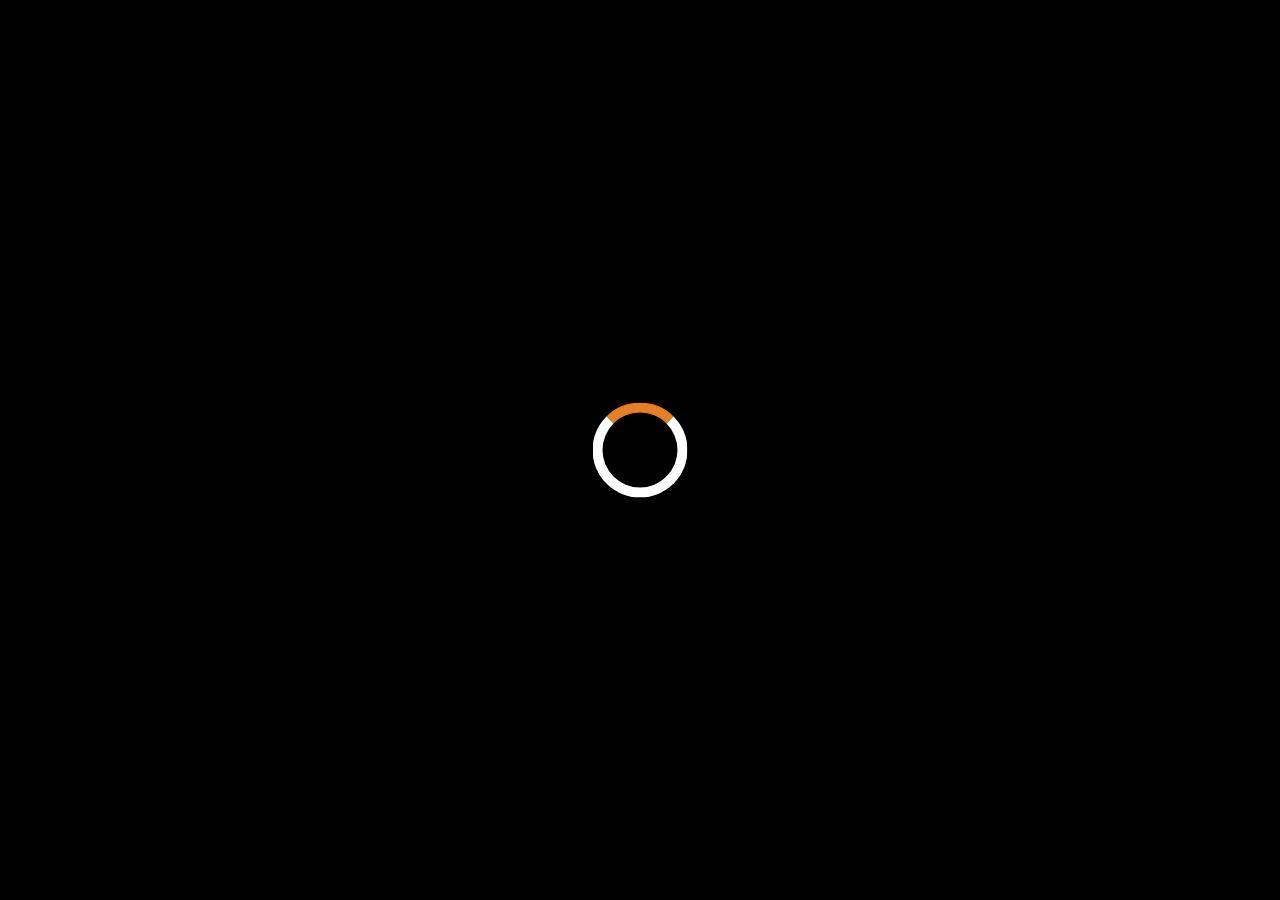
<file: index.html>
<!DOCTYPE html>
<html lang="ru">
<head>
	<meta charset="UTF-8">
	<title>VSH_Portfolio</title>
	<meta name="description" content="Создание адаптивных сайтов">

	<meta http-equiv="X-UA-Compatible" content="IE=edge">
	<meta name="viewport" content="width=device-width, initial-scale=1, maximum-scale=1">

	<meta property="og:image" content="path/to/image.jpg">
	<link rel="icon" href="img/favicon/favicon.Frame.svg" type="image/svg+xml">
	<link rel="icon" href="img/favicon/favicon.ico>

	<meta name="theme-color" content="#000" >

	<link rel="stylesheet" href="css/animate.css">
	<link rel="stylesheet" href="css/main.min.css">
</head>

<body>
	<div id="page-preloader" class="preloader">
		<div class="loader">
		</div>
	</div>

	
	<header class="header">
		<div class="logo">
			<a href="#"><h3>VSH<span>code</span></h3></a>
		</div>
		<div class="menu">
			<div class="menu_branding">
				<div class="portrait">

				</div>
			</div>
			<ul class="menu_nav">
				<li class="menu_nav-item current"><a href="/">Главная<a> </li>
				<li class="menu_nav-item"><a href="/about.html">Обо Мне</a> </li>
				<li class="menu_nav-item"><a href="/services.html">Сервис</a> </li>
				<li class="menu_nav-item"><a href="/portfolio.html">Портфолио</a> </li>
				<li class="menu_nav-item"><a href="/contact.html">Контакты</a> </li>
			</ul>
			</div>
			<div class="menu-btn">
				<div class="btn-line"></div>
				<div class="btn-line"></div>
				<div class="btn-line"></div>
			</div>
	</header>
	<main id="home">
		
		<div class="main-content">
			<div class="left_block">
				<div class="copy animated fadeIn delay-2s">
					<div class="copy-text">&copy; Copyright  <span>2018</span> VSHcode</div>
				</div>

				<div class="offer animated fadeInUp delay-1s">
					<div class="offer-block a">
						<h1>создание сайтов</h1>
						<h4>для вас и вашего бизнеса</h4>
					</div>
				</div>
			</div>
			<div class="righ_block animated fadeInRight delay-3s">
				<div class="text_content">
					<div class="title animated fadeInRight delay-4s">
						<h2>VSHCODE</h2>
					</div>
					<div class="sub_text animated fadeInRight delay-5s">
						<p>Разработка качественных сайтов с  адаптивным дизайном и идеальным отображением веб-страниц на всех устройствах</p>
						<p>Презентабильный внешний вид и оригинальный дизайн, сделают ваш сайт привлекательным и узнаваемым</p>
					</div>
					<div class="btn_box ">
						<a href="/contact.html" class="btn">заказать сайт</a>
					</div>
				</div>
			</div>
		</div>
	</main>
<script src="js/scripts.min.js"></script>
</body>
</html>
</file>
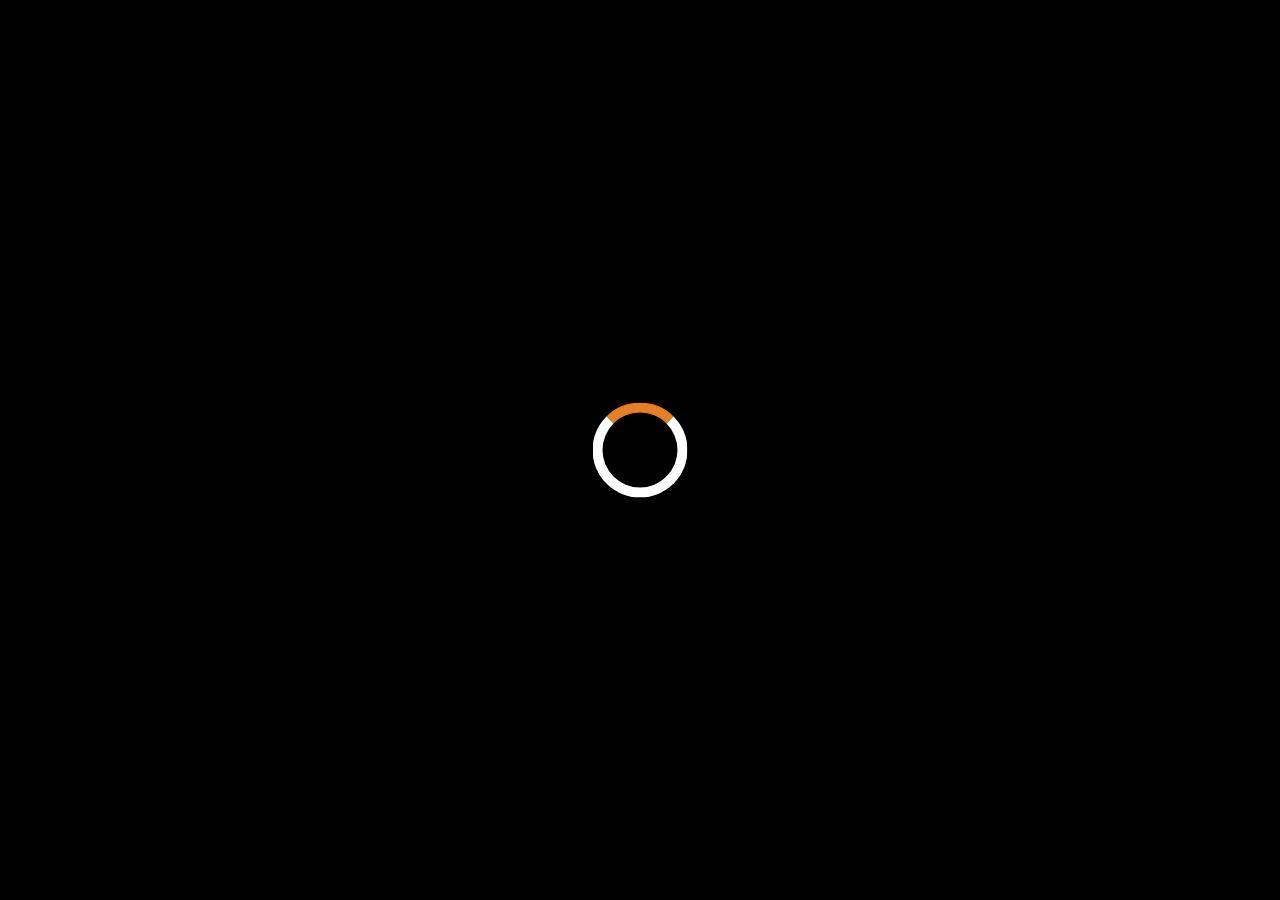
<file: about.html>
<!DOCTYPE html>
<html lang="ru">
<head>
	<meta charset="UTF-8">
	<title>About</title>
	<meta name="description" content="">

	<meta http-equiv="X-UA-Compatible" content="IE=edge">
	<meta name="viewport" content="width=device-width, initial-scale=1, maximum-scale=1">

	<meta property="og:image" content="path/to/image.jpg">
	<link rel="icon" href="img/favicon/favicon.Frame.svg" type="image/svg+xml">
	<link rel="icon" href="img/favicon/favicon.ico">
	<meta name="theme-color" content="#000">
	<link rel="stylesheet" href="css/animate.css">

	<link rel="stylesheet" href="css/main.min.css">
</head>

<body>
	<div id="page-preloader" class="preloader">
		<div class="loader">
			
		</div>
	</div>
	<header class="header">
		<div class="logo">
			<a href="#"><h3>VSH<span>code</span></h3></a>
		</div>
		<div class="menu">
			<div class="menu_branding">
				<div class="portrait">
					
				</div>
			</div>
			<ul class="menu_nav">
				<li class="menu_nav-item "><a href="/">Главная<a> </li>
				<li class="menu_nav-item current"><a href="/about.html">Обо мне</a> </li>
				<li class="menu_nav-item"><a href="/services.html">Сервис</a> </li>
				<li class="menu_nav-item"><a href="/portfolio.html">Портфолио</a> </li>
				<li class="menu_nav-item"><a href="/contact.html">Контакты</a> </li>
			</ul>
		</div>
		<div class="menu-btn">
			<div class="btn-line"></div>
			<div class="btn-line"></div>
			<div class="btn-line"></div>
		</div>
	</header>
	<main id="about">
		<div class="main-content">
			<div class="left_block">
				<div class="copy animated fadeIn delay-2s">
					<div class="copy-text">&copy; Copyright  <span>2018</span> VSHcode</div>
				</div>
				<div class="text_block">
					<div class="title animated fadeInLeft delay-3s">
						<h2>Немного о <span>себе</span></h2>
						<h5>Буквально несколько слов</h5>
					</div>
					<div class="sub_text animated fadeInLeft delay-4s">
						<p>Меня зовут Виталий. 
							Я фрилансер web-дизайнер и web-разработчик.
							Создаю сайты, которые отлично выглядят на любых устройствах — компьютер, ноутбук, планшет либо телефон, быстро загружаются, функциональны и просты в использовании. 
						</p>
						<p >
							В этом мне помагают:  
							Phtoshop, Figma, HTML, CSS, SASS, Java Sacript, JQuery, Gulp,  Flex Box, WordPress.
						</p>
					</div>
					<div class="btn_box">
						<a href="/contact.html" class="btn">заказать сайт</a>
					</div>
				</div>
								
			</div>
			<div class="right_block-about">
				<div class="icon_block ">
					<div class="icon animated fadeInDown delay-3s">
						<img src="img/html5.svg" alt="html">
					</div>
					<div class="icon animated fadeInDown delay-4s">
						<img src="img/css3.svg" alt="css3">
					</div>
					<div class="icon animated fadeInDown delay-5s">
						<img src="img/js.svg" alt="js">
					</div>
					<div class="icon animated fadeInUp delay-3s">
						<img src="img/sass.svg" alt="sass">
					</div>
					<div class="icon animated fadeInUp delay-4s">
						<img src="img/gulp.svg" alt="gulp">
					</div>
					<div class="icon animated fadeInUp delay-5s">
						<img src="img/wordpress.svg" alt="WordPress">
					</div>
				</div>
					
			</div>
		</div>
	</main>
<script src="js/scripts.min.js"></script>
</body>
</html>
</file>
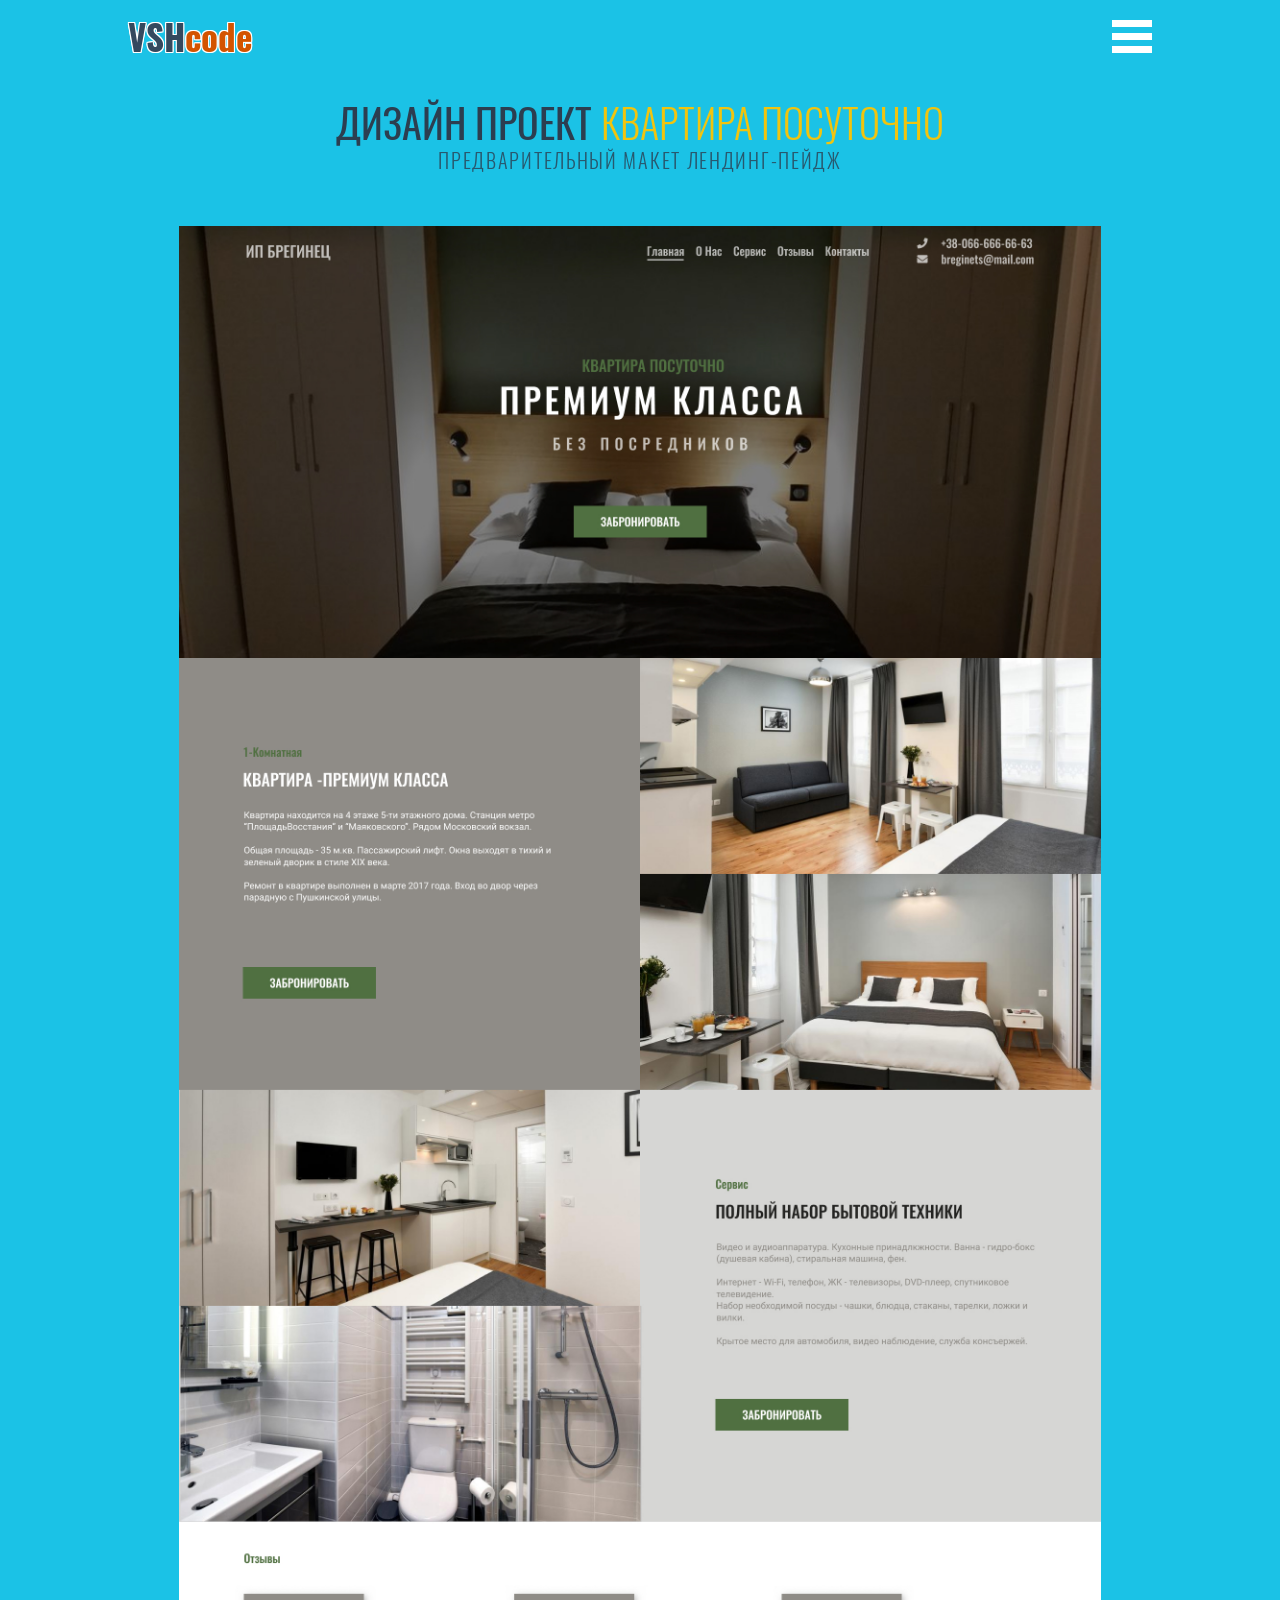
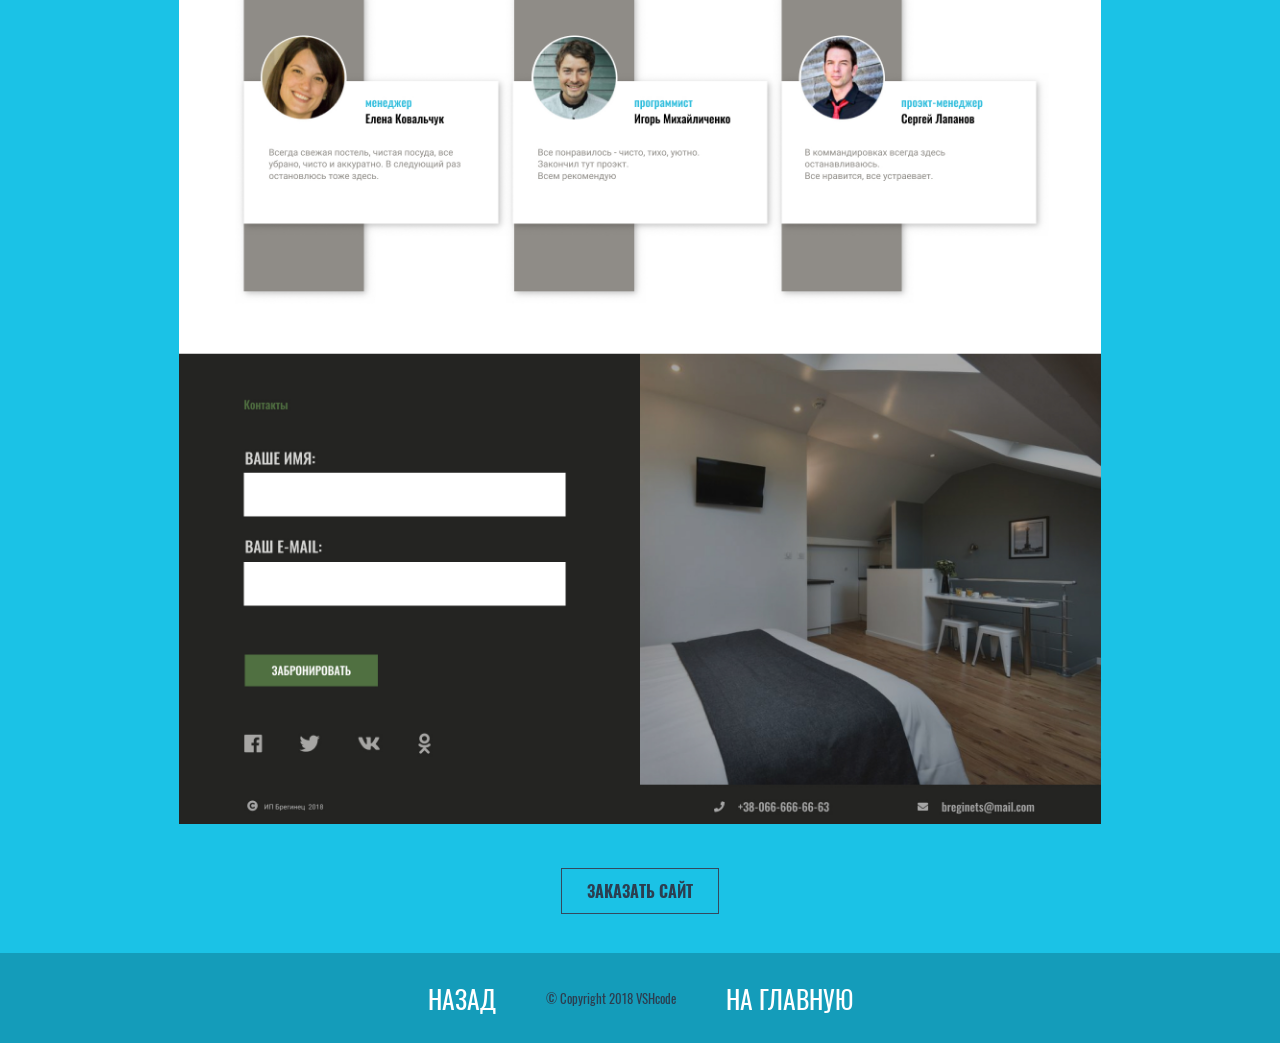
<file: arenda.html>
<!DOCTYPE html>
<html lang="ru">
<head>
	<meta charset="UTF-8">
	<title>Квартира посуточно</title>
	<meta name="description" content="">

	<meta http-equiv="X-UA-Compatible" content="IE=edge">
	<meta name="viewport" content="width=device-width, initial-scale=1, maximum-scale=1">

	<meta property="og:image" content="path/to/image.jpg">
	<link rel="icon" href="img/favicon/favicon.Frame.svg" type="image/svg+xml">
	<link rel="icon" href="img/favicon/favicon.ico">
	<meta name="theme-color" content="#000">
	<link rel="stylesheet" href="css/animate.css">

	<link rel="stylesheet" href="css/main.min.css">
</head>

<body>
	<div id="page-preloader" class="preloader">
		<div class="loader">
			
		</div>
	</div>
	<header class="header">
		<div class="logo">
			<a href="index.html"><h3>VSH<span>code</span></h3></a>
		</div>
		<div class="menu">
			<div class="menu_branding">
				<div class="portrait">
					
				</div>
			</div>
			<ul class="menu_nav">
				<li class="menu_nav-item "><a href="/">Главная<a> </li>
				<li class="menu_nav-item current"><a href="/about.html">Обо мне</a> </li>
				<li class="menu_nav-item"><a href="/services.html">Сервис</a> </li>
				<li class="menu_nav-item"><a href="/portfolio.html">Портфолио</a> </li>
				<li class="menu_nav-item"><a href="/contact.html">Контакты</a> </li>
			</ul>
		</div>
		<div class="menu-btn">
			<div class="btn-line"></div>
			<div class="btn-line"></div>
			<div class="btn-line"></div>
		</div>
	</header>
	<main id="work">
		<div class="main-content">
			<div class="text_block">
				<div class="title animated fadeIn delay-3s">
					<h2>Дизайн проект <span> квартира посуточно</span></h2>
					<h5>Предварительный макет лендинг-пейдж</h5>
				</div>
				<div class="img_box">
					<img src="img/Arenda_big.jpg" alt="Предварительный макет дизайна лендинг-пейдж страницы 'Аренда квартиры посуточно'">
				</div>
			</div>
		</main>
		<div class="activ-nav">
			<div class="btn_box">
				<a href="/contact.html" class="btn">заказать сайт</a>
			</div>
		</div>	
		<footer>
			<div class="footer-nav">
				<a href="portfolio.html">НАЗАД</a>
				<div class="copy-text">&copy; Copyright  <span>2018</span> VSHcode</div>
				<a href="index.html">НА ГЛАВНУЮ</a>
			</div>
			
		</footer>
<script src="js/scripts.min.js"></script>
</body>
</html>
</file>
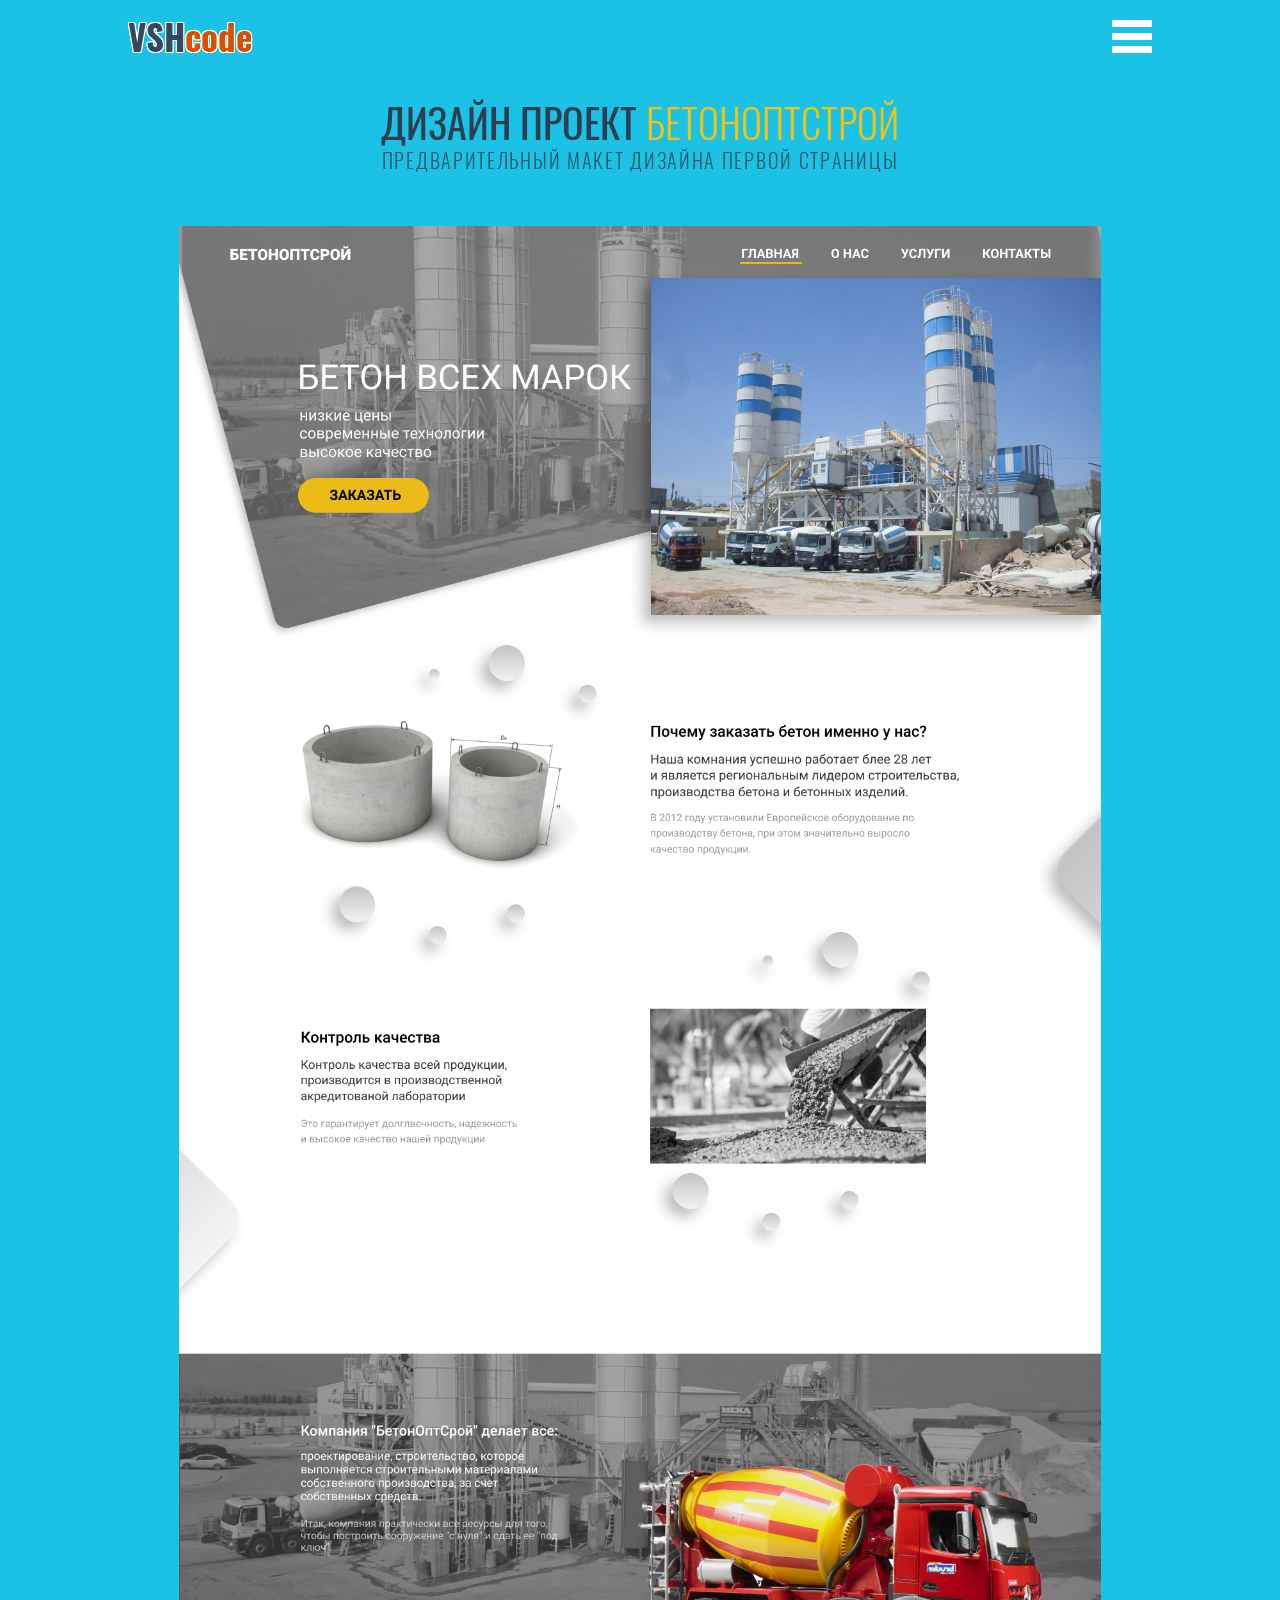
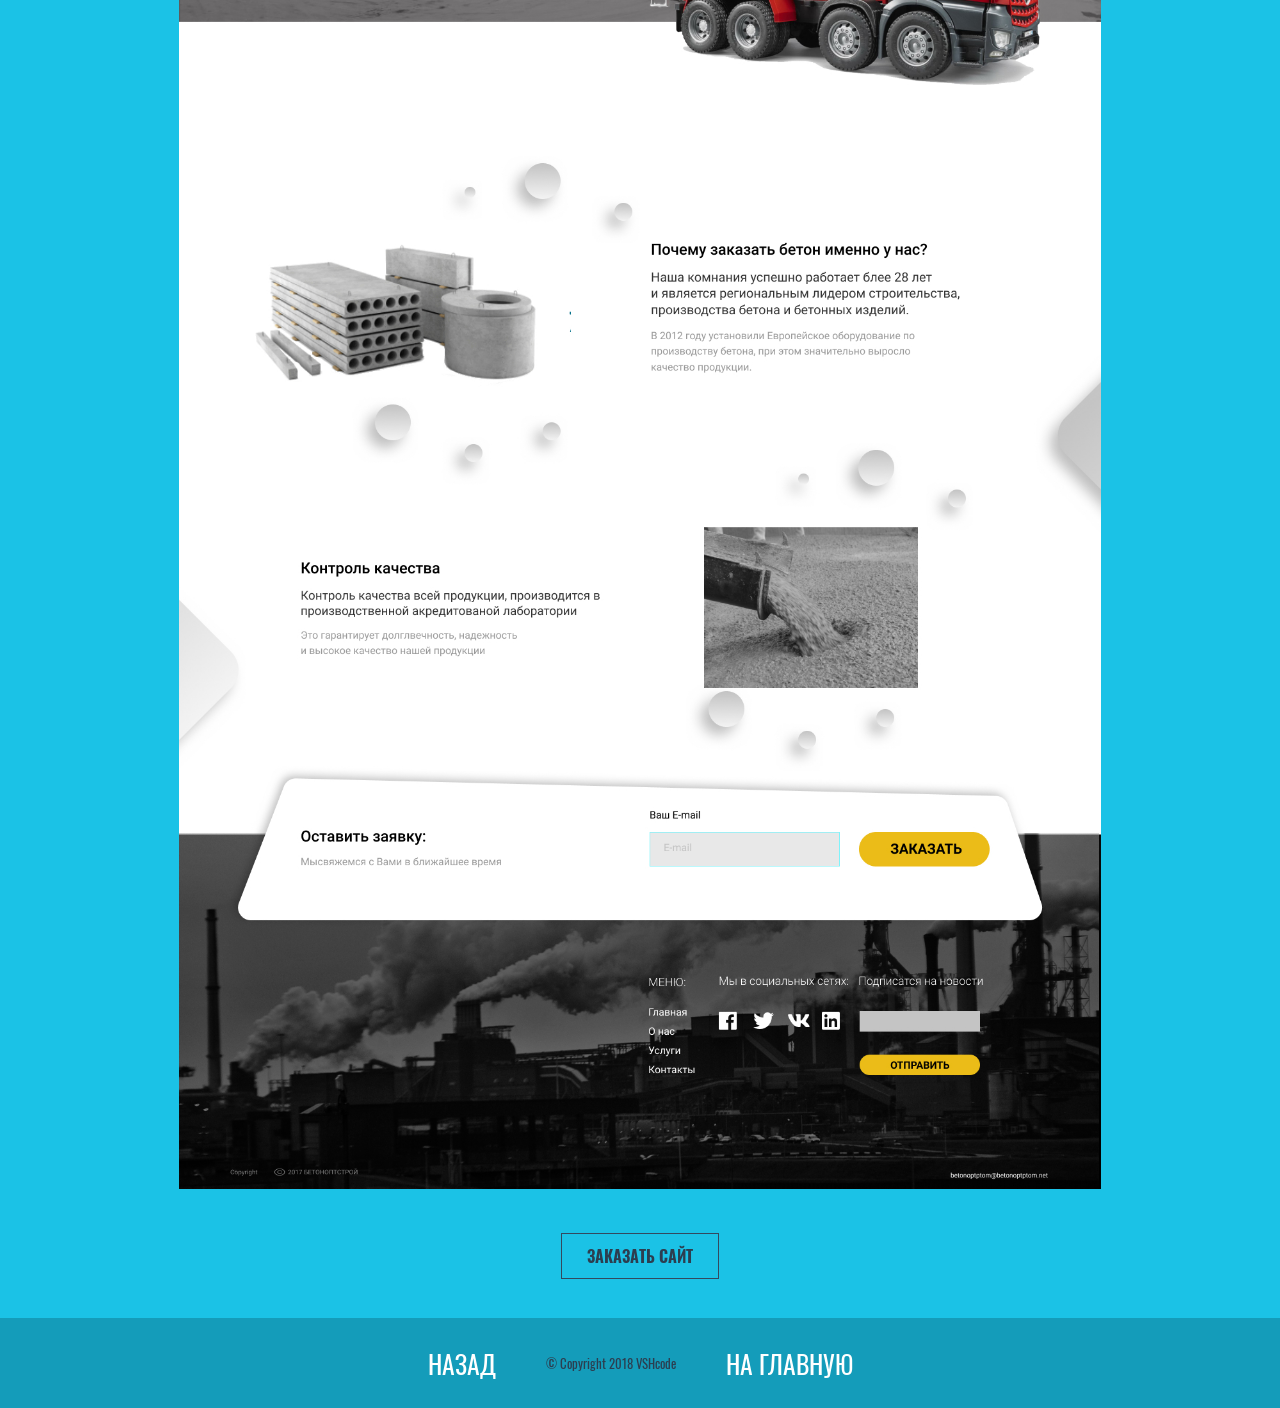
<file: beton.html>
<!DOCTYPE html>
<html lang="ru">
<head>
	<meta charset="UTF-8">
	<title>beton</title>
	<meta name="description" content="">

	<meta http-equiv="X-UA-Compatible" content="IE=edge">
	<meta name="viewport" content="width=device-width, initial-scale=1, maximum-scale=1">

	<meta property="og:image" content="path/to/image.jpg">
	<link rel="icon" href="img/favicon/favicon.Frame.svg" type="image/svg+xml">
	<link rel="icon" href="img/favicon/favicon.ico">
	<meta name="theme-color" content="#000">
	<link rel="stylesheet" href="css/animate.css">

	<link rel="stylesheet" href="css/main.min.css">
</head>

<body>
	<div id="page-preloader" class="preloader">
		<div class="loader">
			
		</div>
	</div>
	<header class="header">
		<div class="logo">
			<a href="index.html"><h3>VSH<span>code</span></h3></a>
		</div>
		<div class="menu">
			<div class="menu_branding">
				<div class="portrait">
					
				</div>
			</div>
			<ul class="menu_nav">
				<li class="menu_nav-item "><a href="/">Главная<a> </li>
				<li class="menu_nav-item current"><a href="/about.html">Обо мне</a> </li>
				<li class="menu_nav-item"><a href="/services.html">Сервис</a> </li>
				<li class="menu_nav-item"><a href="/portfolio.html">Портфолио</a> </li>
				<li class="menu_nav-item"><a href="/contact.html">Контакты</a> </li>
			</ul>
		</div>
		<div class="menu-btn">
			<div class="btn-line"></div>
			<div class="btn-line"></div>
			<div class="btn-line"></div>
		</div>
	</header>
	<main id="work">
		<div class="main-content">
			<div class="text_block">
				<div class="title animated fadeIn delay-3s">
					<h2>Дизайн проект <span> БЕТОНОПТСТРОЙ</span></h2>
					<h5>Предварительный макет дизайна первой страницы</h5>
				</div>
				<div class="img_box">
					<img src="img/beton_big.jpg" alt="Предварительный макет дизайна первой страницы 'бетоноптстрой'">
				</div>
				
			</div>
		</main>
			<div class="activ-nav">
						<div class="btn_box">
							<a href="/contact.html" class="btn">заказать сайт</a>
						</div>
					</div>	
		<footer>
			<div class="footer-nav">
				<a href="portfolio.html">НАЗАД</a>
				<div class="copy-text">&copy; Copyright  <span>2018</span> VSHcode</div>
				<a href="index.html">НА ГЛАВНУЮ</a>
			</div>
			
		</footer>
<script src="js/scripts.min.js"></script>
</body>
</html>
</file>
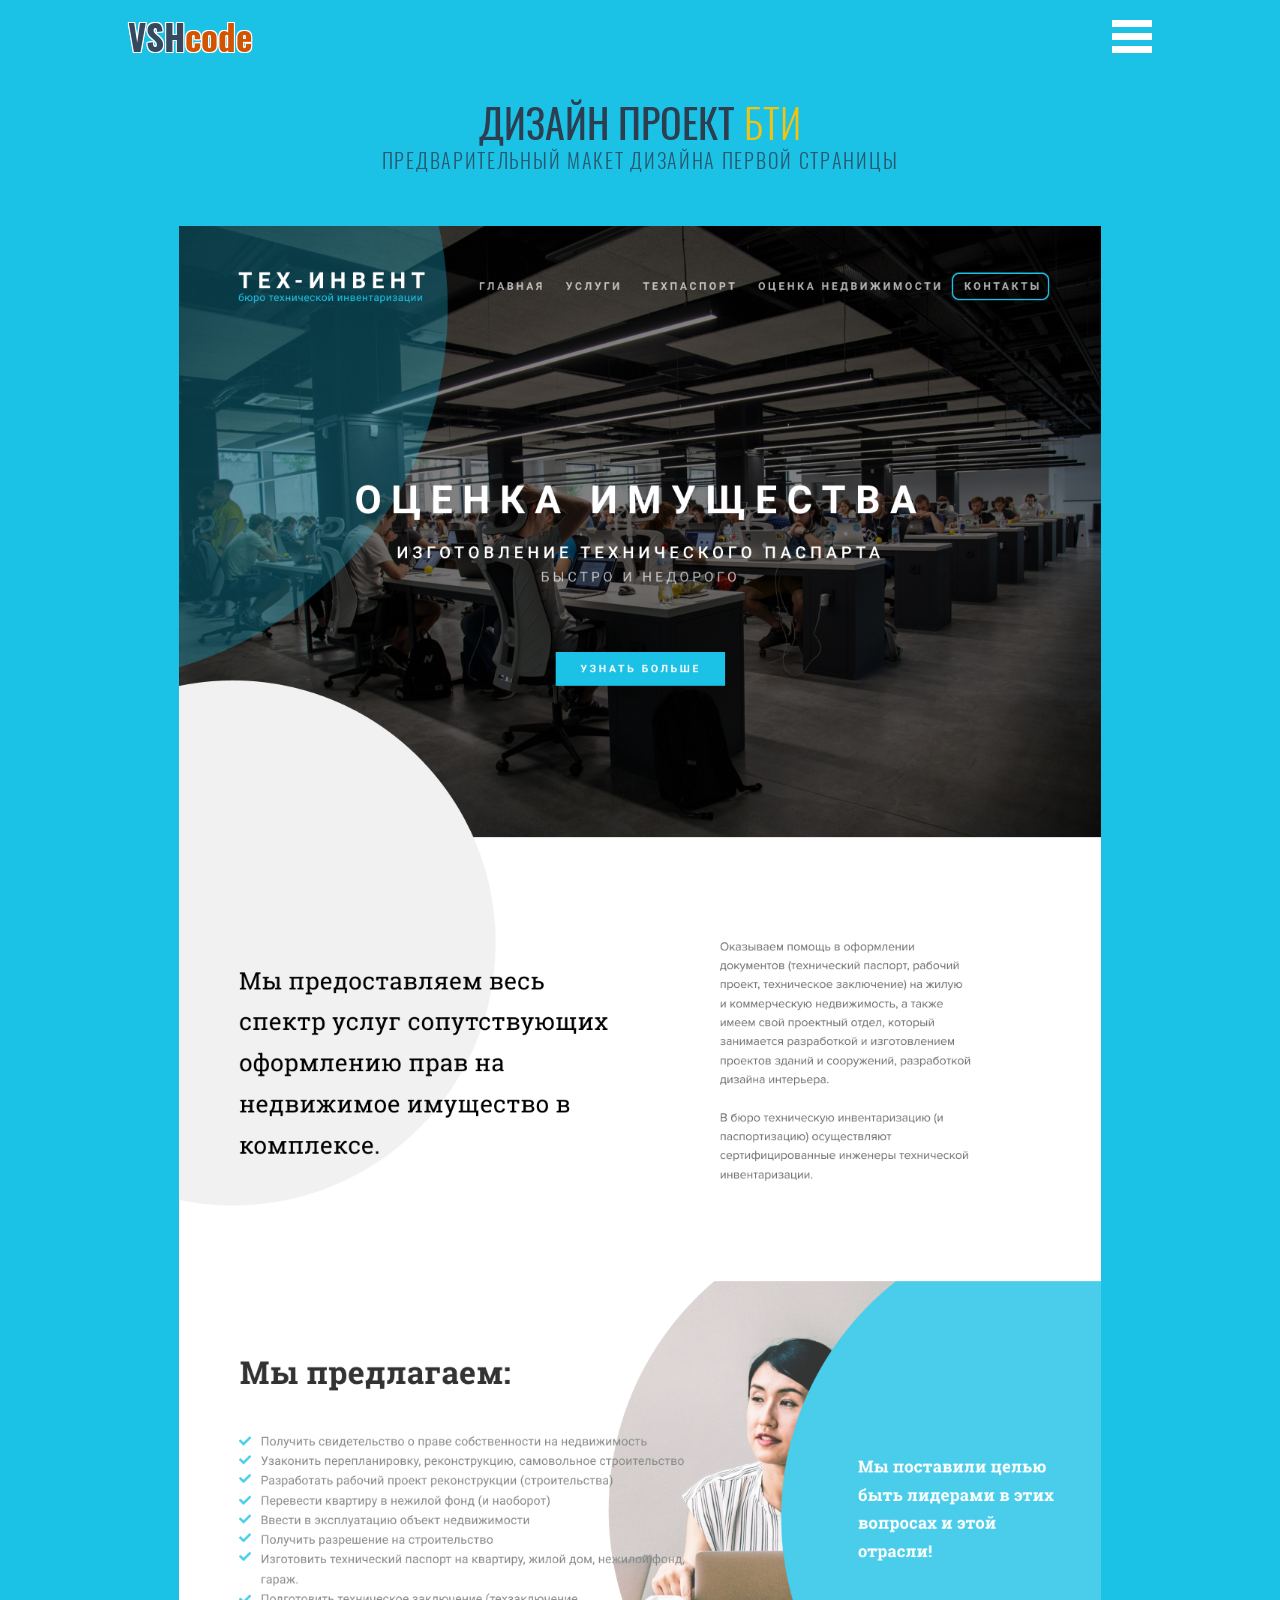
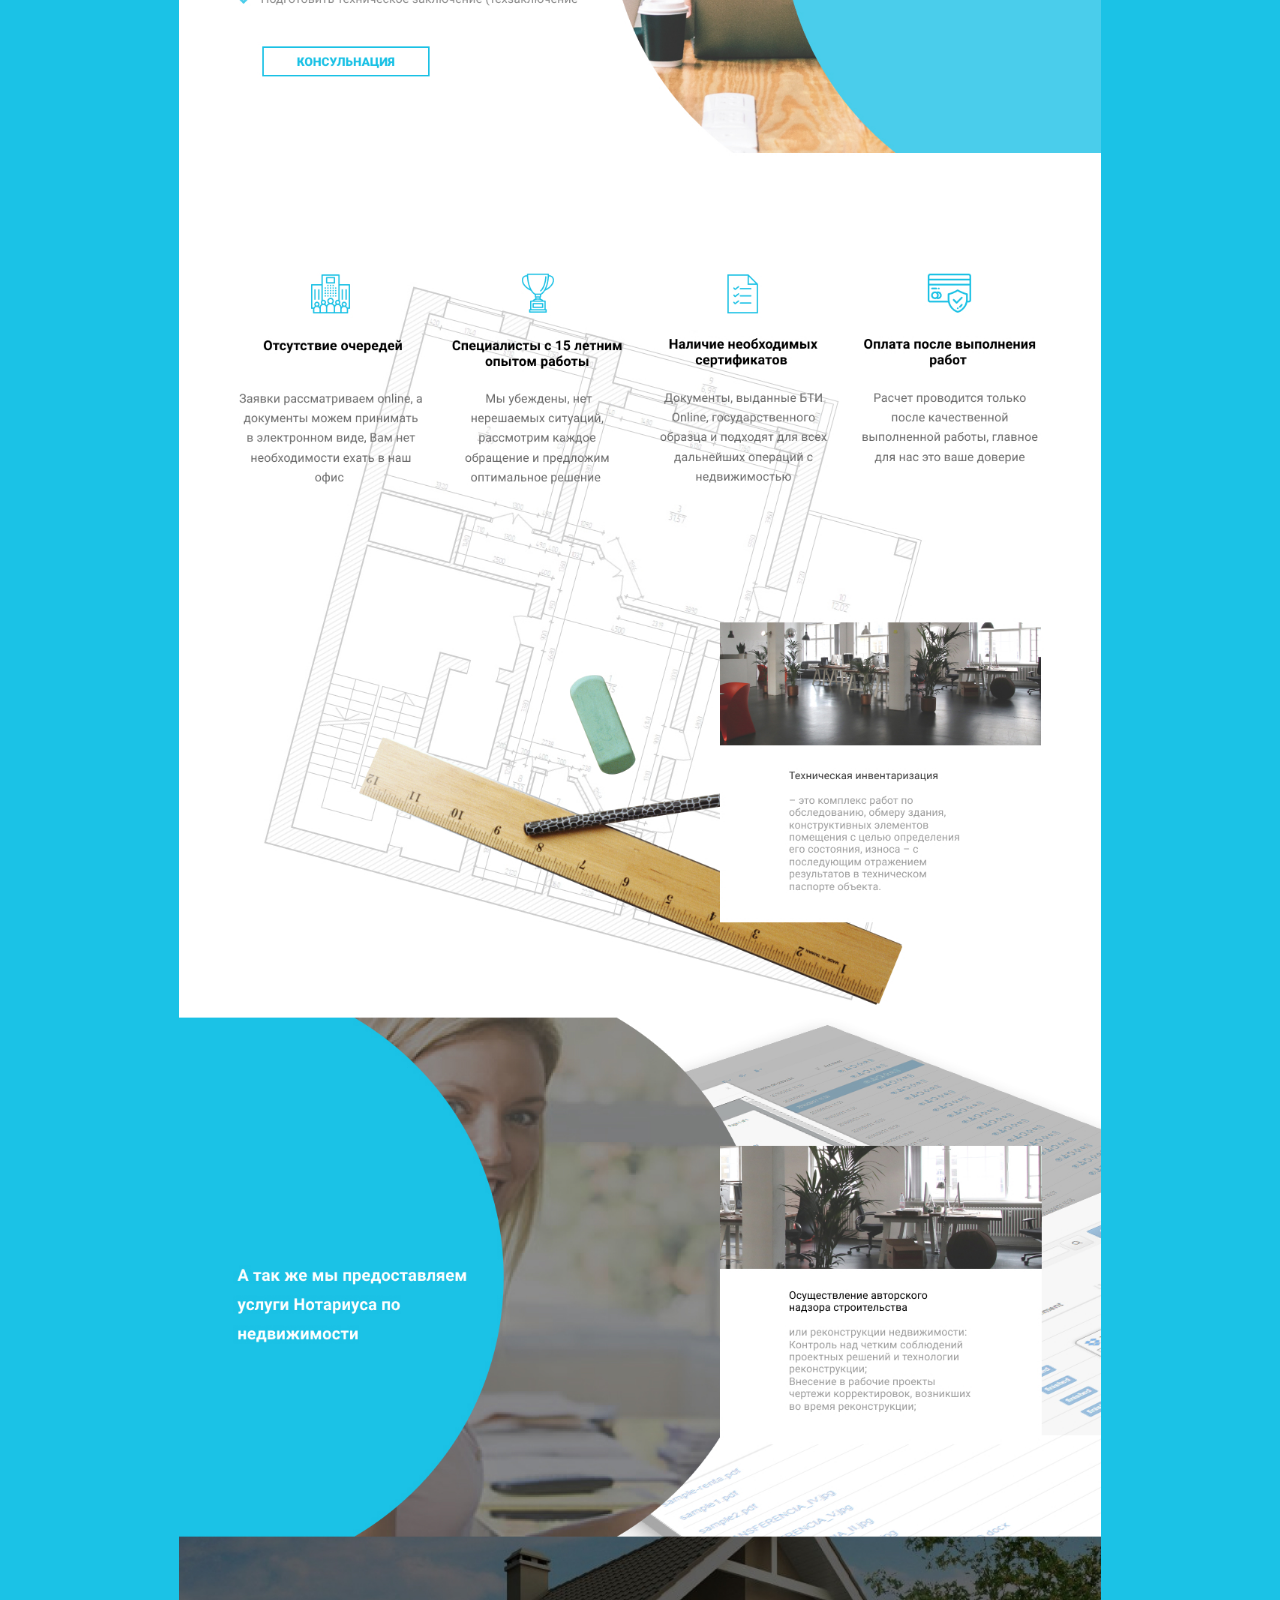
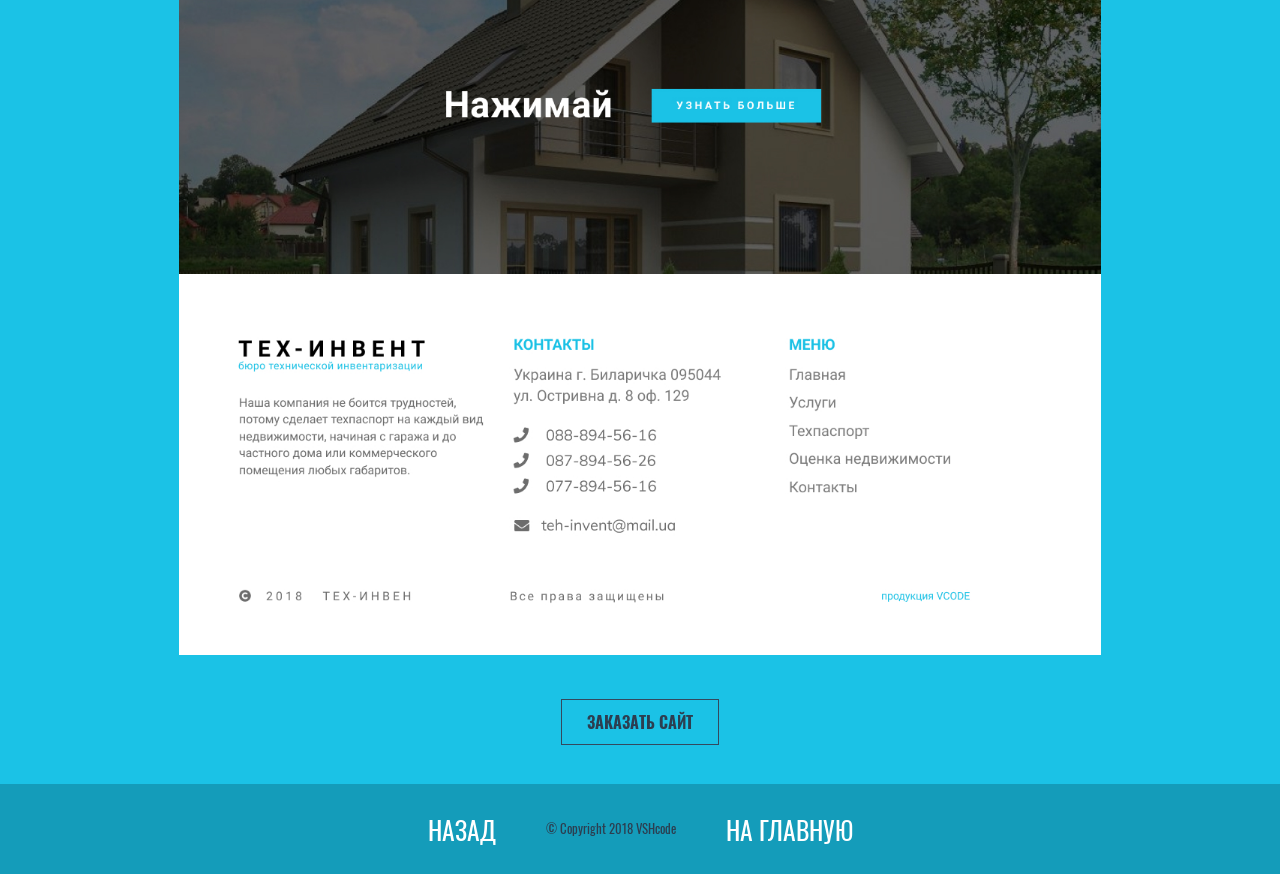
<file: bti.html>
<!DOCTYPE html>
<html lang="ru">
<head>
	<meta charset="UTF-8">
	<title>bti</title>
	<meta name="description" content="">

	<meta http-equiv="X-UA-Compatible" content="IE=edge">
	<meta name="viewport" content="width=device-width, initial-scale=1, maximum-scale=1">

	<meta property="og:image" content="path/to/image.jpg">
	<link rel="icon" href="img/favicon/favicon.Frame.svg" type="image/svg+xml">
	<link rel="icon" href="img/favicon/favicon.ico">
	<meta name="theme-color" content="#000">
	<link rel="stylesheet" href="css/animate.css">

	<link rel="stylesheet" href="css/main.min.css">
</head>

<body>
	<div id="page-preloader" class="preloader">
		<div class="loader">
			
		</div>
	</div>
	<header class="header">
		<div class="logo">
			<a href="index.html"><h3>VSH<span>code</span></h3></a>
		</div>
		<div class="menu">
			<div class="menu_branding">
				<div class="portrait">
					
				</div>
			</div>
			<ul class="menu_nav">
				<li class="menu_nav-item "><a href="/">Главная<a> </li>
				<li class="menu_nav-item current"><a href="/about.html">Обо мне</a> </li>
				<li class="menu_nav-item"><a href="/services.html">Сервис</a> </li>
				<li class="menu_nav-item"><a href="/portfolio.html">Портфолио</a> </li>
				<li class="menu_nav-item"><a href="/contact.html">Контакты</a> </li>
			</ul>
		</div>
		<div class="menu-btn">
			<div class="btn-line"></div>
			<div class="btn-line"></div>
			<div class="btn-line"></div>
		</div>
	</header>
	<main id="work">
		<div class="main-content">
			<div class="text_block">
				<div class="title animated fadeIn delay-3s">
					<h2>Дизайн проект <span> БТИ</span></h2>
					<h5>Предварительный макет дизайна первой страницы</h5>
				</div>
				<div class="img_box">
					<img src="img/bti2_big.jpg" alt="Предварительный макет дизайна первой страницы 'БТИ'">
				</div>
		</div>			
		</main>
		<div class="activ-nav">
			<div class="btn_box">
				<a href="/contact.html" class="btn">заказать сайт</a>
			</div>
		</div>	
		<footer>
			<div class="footer-nav">
				<a href="portfolio.html">НАЗАД</a>
				<div class="copy-text">&copy; Copyright  <span>2018</span> VSHcode</div>
				<a href="index.html">НА ГЛАВНУЮ</a>
			</div>
			
		</footer>
<script src="js/scripts.min.js"></script>
</body>
</html>
</file>
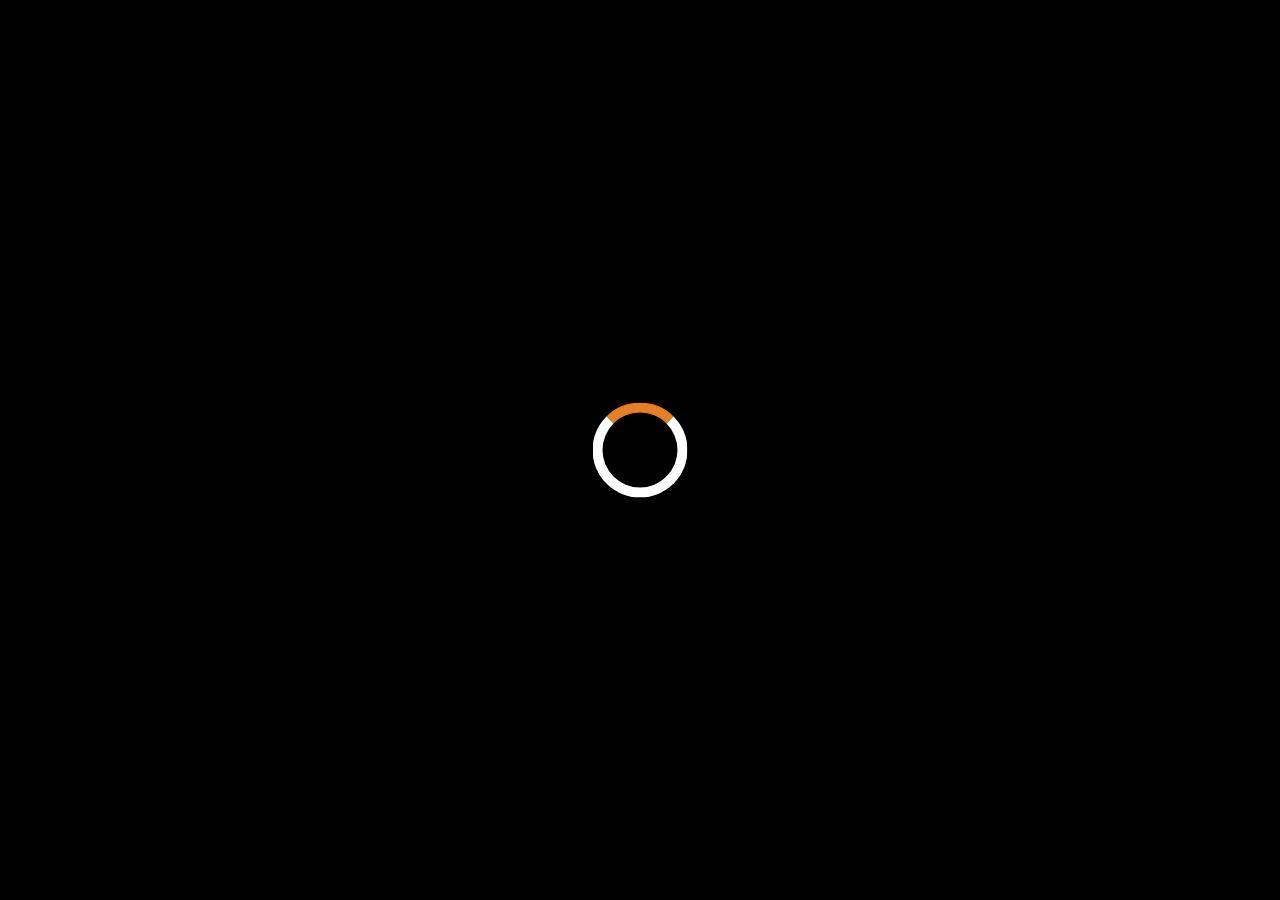
<file: contact.html>
<!DOCTYPE html>
<html lang="ru">
<head>
	<meta charset="UTF-8">
	<title>Contact</title>
	<meta name="description" content="">

	<meta http-equiv="X-UA-Compatible" content="IE=edge">
	<meta name="viewport" content="width=device-width, initial-scale=1, maximum-scale=1">

	<meta property="og:image" content="path/to/image.jpg">
	<link rel="icon" href="img/favicon/favicon.ico">
	<meta name="theme-color" content="#000">
	<link rel="stylesheet" href="css/animate.css">

	<link rel="stylesheet" href="css/main.min.css">
</head>

<body>
	<div id="page-preloader" class="preloader">
		<div class="loader">
			
		</div>
	</div>
	<header class="header">
		<div class="logo">
			<a href="#"><h3>VSH<span>code</span></h3></a>
		</div>
		<div class="menu">
			<div class="menu_branding">
				<div class="portrait">
					
				</div>
			</div>
			<ul class="menu_nav">
				<li class="menu_nav-item "><a href="/">Главная<a> </li>
				<li class="menu_nav-item "><a href="/about.html">Обо Мне</a> </li>
				<li class="menu_nav-item "><a href="/services.html">Сервис</a> </li>
				<li class="menu_nav-item "><a href="/portfolio.html">Портфолио</a> </li>
				<li class="menu_nav-item current"><a href="/contact.html">Контакты</a> </li>
			</ul>
		</div>
		<div class="menu-btn">
			<div class="btn-line"></div>
			<div class="btn-line"></div>
			<div class="btn-line"></div>
		</div>
	</header>
	<main id="contact">
		<div class="main-content">
			<div class="title">
				<h2>Связатся со <span>мной</span></h2>
				<h5>Оставте сообщение и я свяжусь с Вами в ближайшее время</h5>
			</div>
			<div class="message">
				<form>
					<div class="tnx ">
						<span>СПАСИБО!</span>
					</div>

					<input type="hidden" name="projet_name" value="Portfolio">
					<input type="hidden" name="admin_email" value="vshcode@vshcode.zzz.com.ua">
					<input type="hidden" name="form_subjevt" value="form_subject">

					<input type="text" name="name" placeholder="Ваше Имя" class="name animated fadeInUp delay-1s" required>
					<input type="phone" name="phone" placeholder="Ваш номер" class="phone animated fadeInUp delay-2s" required>
					<input type="email" name="email" placeholder="Ваша почта" class="email animated fadeInUp delay-3s" required>
					<textarea name="message" rows="10" class="message animated fadeInUp delay-4s" required></textarea>
					<button type="submit" class="btn-contact animated fadeInUp delay-5s">Отправить</button>
				</form>
			</div>
			<div class="social_links ">
				<div class="social_links-items ">
					<a href="https://www.facebook.com/vsh.code"><img src="img/contact_icons/facebook.svg" alt="facebook"></a>
				</div>
				<div class="social_links-items">
					<a href="https://twitter.com/Vsh97667096"><img src="img/contact_icons/twitter.svg" alt="twitter"></a>
				</div>
				<div class="social_links-items">
					<a href="https://plus.google.com/u/1/103926555251606401407"><img src="img/contact_icons/google-plus.svg" alt="google-plus"></a>
				</div>
				<div class="social_links-items">
					<a href="https://github.com/orivit72"><img src="img/contact_icons/github.svg" alt="github"></a>
				</div>
				<div class="social_links-items">
					<a href="https://dribbble.com/Vsh"><img src="img/contact_icons/dribbble.svg" alt="dribbble"></a>
				</div>
			</div>	
			<div class="footer">
				<div class="copy-text">&copy; Copyright  <span>2018</span> VSHcode</div>
			</div>
		</div>
	</main>

	

	<script src="js/scripts.min.js"></script>
</body>
</html>
</file>
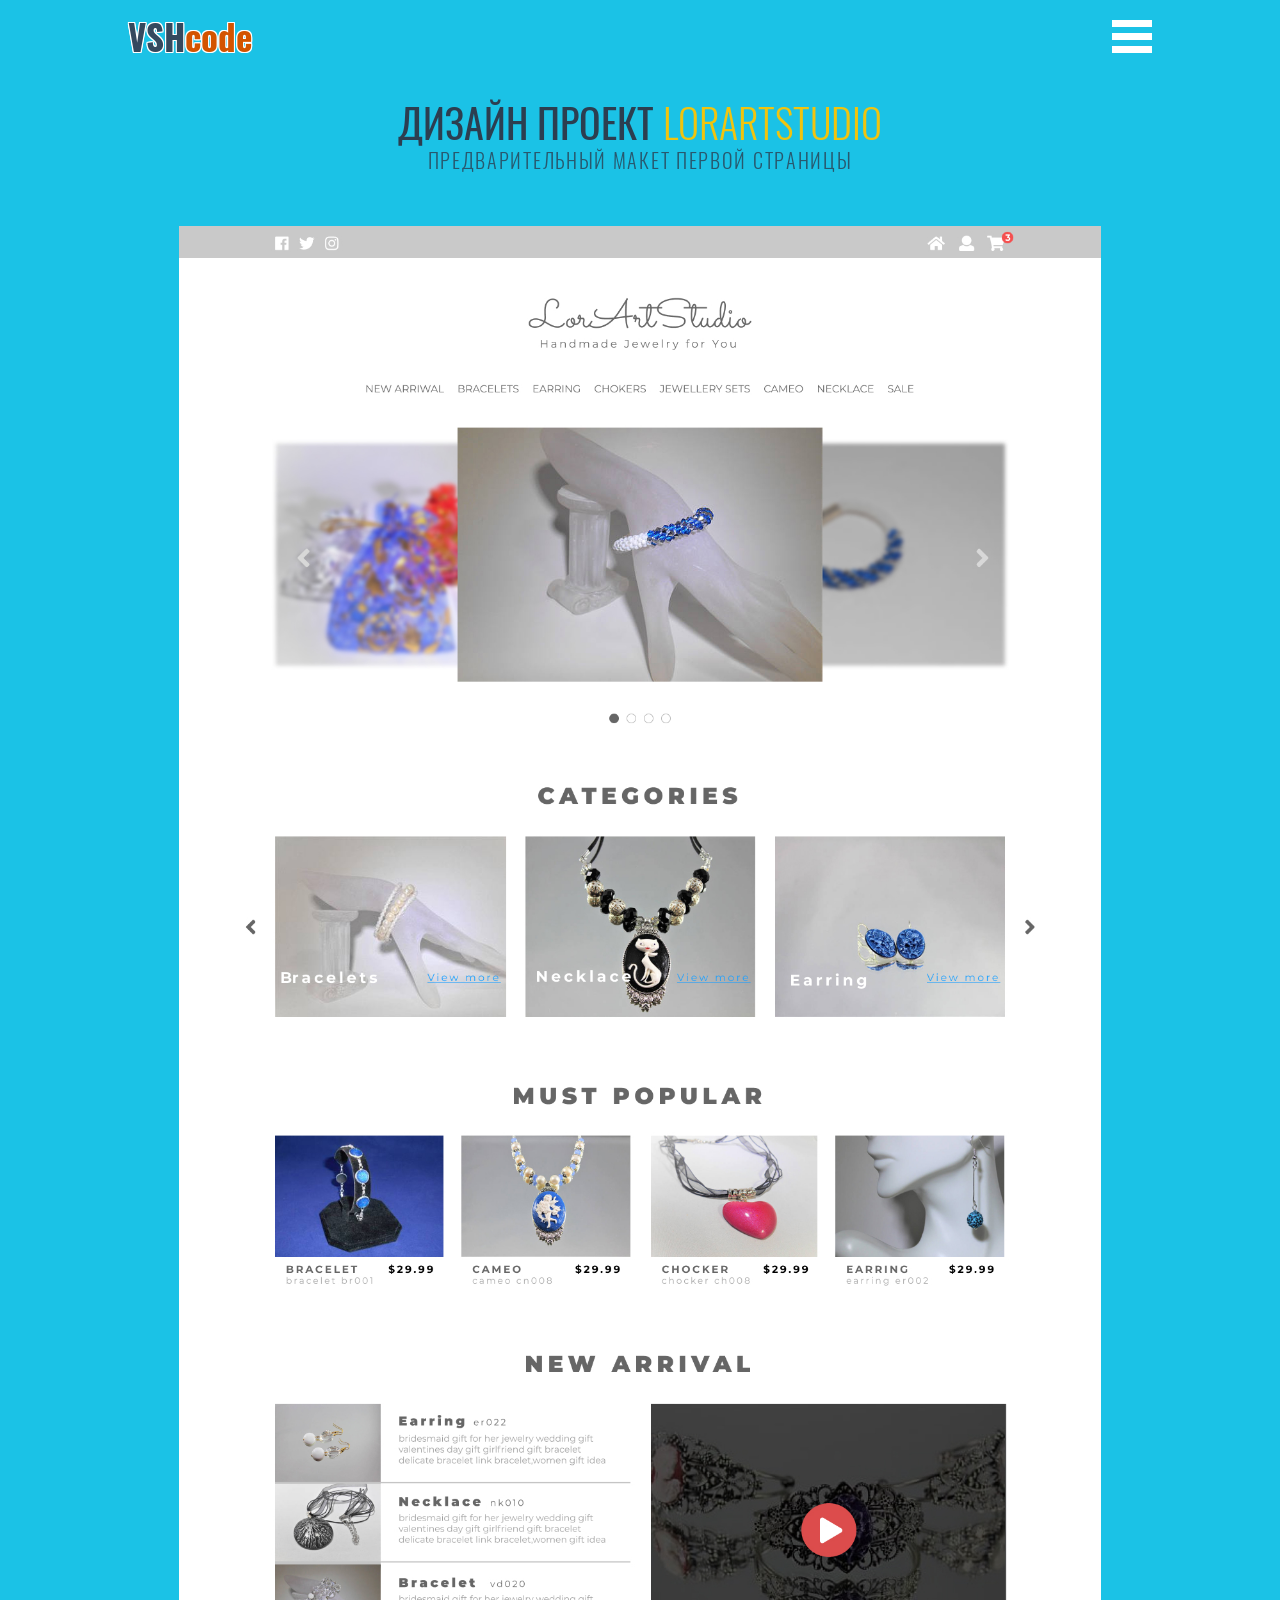
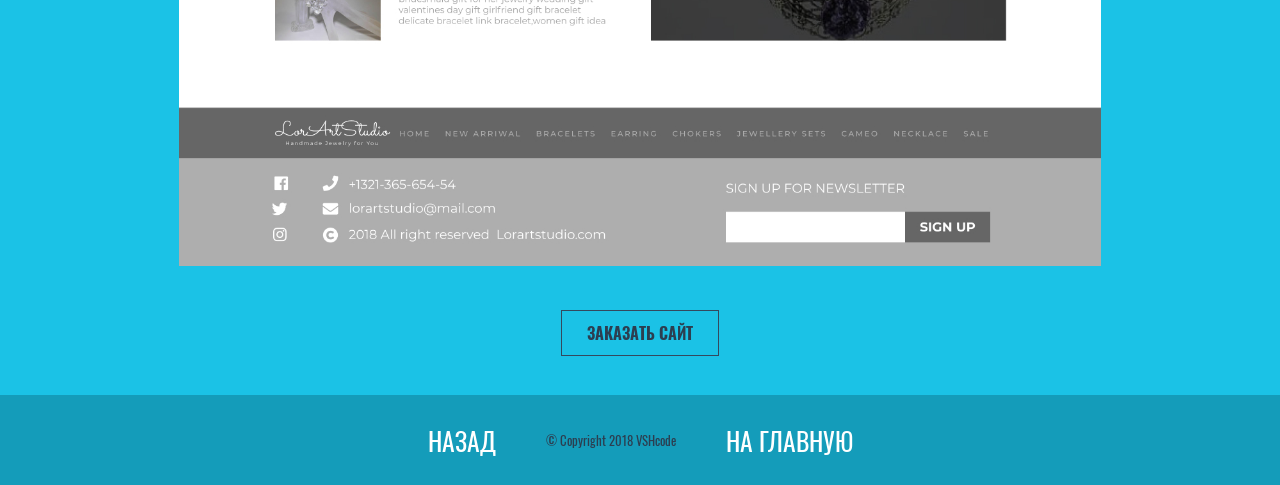
<file: lorartstudio.html>
<!DOCTYPE html>
<html lang="ru">
<head>
	<meta charset="UTF-8">
	<title>lorartstudio</title>
	<meta name="description" content="">

	<meta http-equiv="X-UA-Compatible" content="IE=edge">
	<meta name="viewport" content="width=device-width, initial-scale=1, maximum-scale=1">

	<meta property="og:image" content="path/to/image.jpg">
	<link rel="icon" href="img/favicon/favicon.Frame.svg" type="image/svg+xml">
	<link rel="icon" href="img/favicon/favicon.ico">
	<meta name="theme-color" content="#000">
	<link rel="stylesheet" href="css/animate.css">

	<link rel="stylesheet" href="css/main.min.css">
</head>

<body>
	<div id="page-preloader" class="preloader">
		<div class="loader">
			
		</div>
	</div>
	<header class="header">
		<div class="logo">
			<a href="index.html"><h3>VSH<span>code</span></h3></a>
		</div>
		<div class="menu">
			<div class="menu_branding">
				<div class="portrait">
					
				</div>
			</div>
			<ul class="menu_nav">
				<li class="menu_nav-item "><a href="/">Главная<a> </li>
				<li class="menu_nav-item current"><a href="/about.html">Обо мне</a> </li>
				<li class="menu_nav-item"><a href="/services.html">Сервис</a> </li>
				<li class="menu_nav-item"><a href="/portfolio.html">Портфолио</a> </li>
				<li class="menu_nav-item"><a href="/contact.html">Контакты</a> </li>
			</ul>
		</div>
		<div class="menu-btn">
			<div class="btn-line"></div>
			<div class="btn-line"></div>
			<div class="btn-line"></div>
		</div>
	</header>
	<main id="work">
		<div class="main-content">
			<div class="text_block">
				<div class="title animated fadeIn delay-3s">
					<h2>Дизайн проект <span> LorArtStudio</span></h2>
					<h5>Предварительный макет первой страницы</h5>
				</div>
				<div class="img_box">
					<img src="img/first_page_big.jpg" alt="Предварительный макет дизайна первой страницы 'LorArtStudio'">
				</div>
					
			</div>
		</main>
		<div class="activ-nav">
			<div class="btn_box">
				<a href="/contact.html" class="btn">заказать сайт</a>
			</div>

		</div>	
		<footer>
			<div class="footer-nav">
				<a href="portfolio.html">НАЗАД</a>
				<div class="copy-text">&copy; Copyright  <span>2018</span> VSHcode</div>
				<a href="index.html">НА ГЛАВНУЮ</a>
			</div>
			
		</footer>
<script src="js/scripts.min.js"></script>
</body>
</html>
</file>
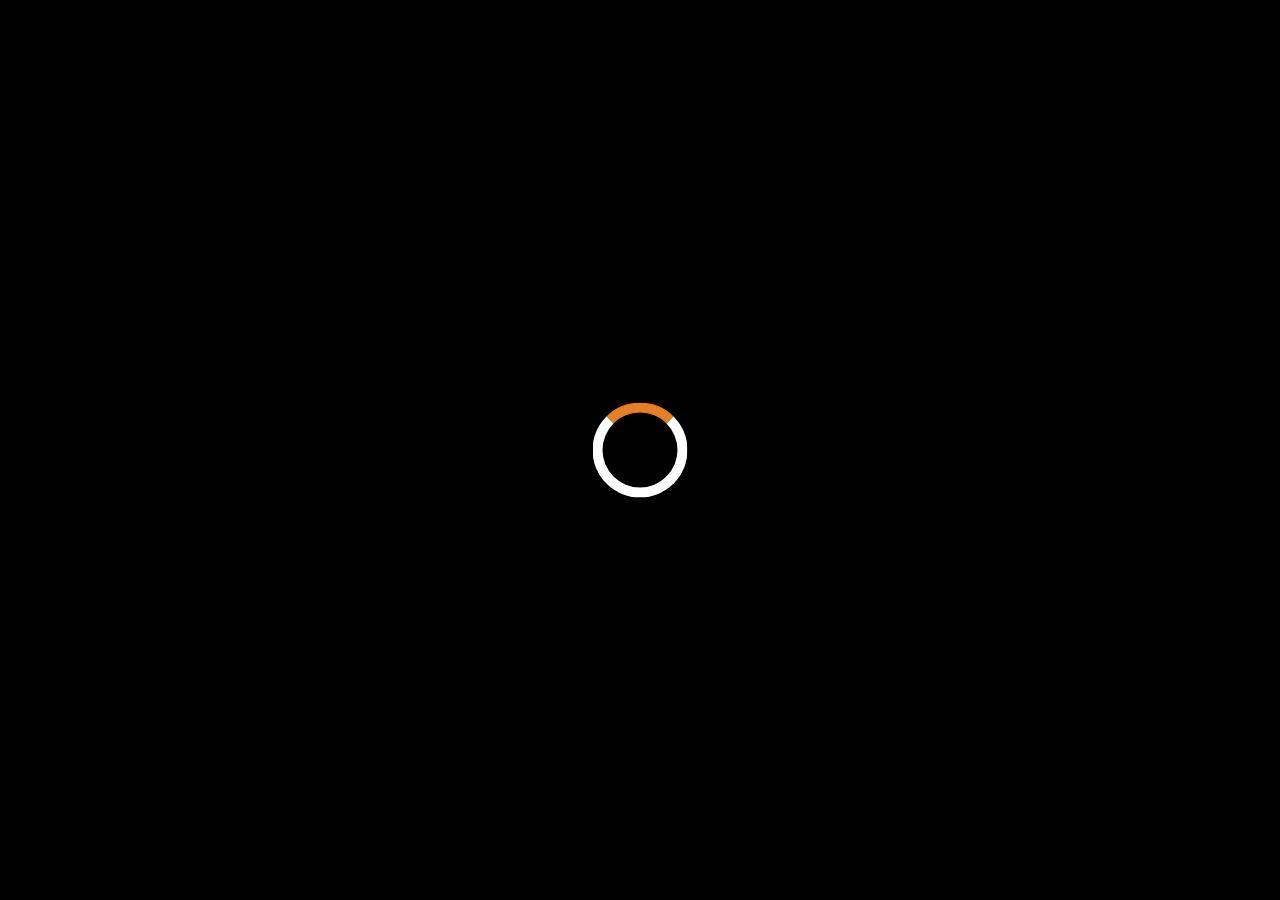
<file: portfolio.html>
<!DOCTYPE html>
<html lang="ru">
<head>
	<meta charset="UTF-8">
	<title>VSH-code</title>
	<meta name="description" content="">

	<meta http-equiv="X-UA-Compatible" content="IE=edge">
	<meta name="viewport" content="width=device-width, initial-scale=1, maximum-scale=1">

	<meta property="og:image" content="path/to/image.jpg">
	<link rel="icon" href="img/favicon/favicon.Frame.svg" type="image/svg+xml">
	<link rel="icon" href="img/favicon/favicon.ico">
	<meta name="theme-color" content="#000">
	<link rel="stylesheet" href="css/animate.css">

	<link rel="stylesheet" href="css/main.min.css">
</head>

<body>
	<div id="page-preloader" class="preloader">
		<div class="loader">
			
		</div>
	</div>
	<header class="header">
		<div class="logo">
			<a href="#"><h3>VSH<span>code</span></h3></a>
		</div>
		<div class="menu">
			<div class="menu_branding">
				<div class="portrait">
					
				</div>
			</div>
			<ul class="menu_nav">
				<li class="menu_nav-item "><a href="/">Главная<a> </li>
				<li class="menu_nav-item "><a href="/about.html">Обо Мне</a> </li>
				<li class="menu_nav-item "><a href="/services.html">Сервис</a> </li>
				<li class="menu_nav-item current"><a href="/portfolio.html">Портфолио</a> </li>
				<li class="menu_nav-item"><a href="/contact.html">Контакты</a> </li>
			</ul>
		</div>
		<div class="menu-btn">
			<div class="btn-line"></div>
			<div class="btn-line"></div>
			<div class="btn-line"></div>
		</div>
	</header>
	<main id="portfolio">
		<div class="main-content">
			<div class="title">
				<h2>Мои <span>работы</span></h2>
				<h5>несколько мох работ</h5>
			</div>	
			<div class="works">
				<div class="work-item animated fadeInDown delay-2s">
						<div class="work-img">
							<a href="bti.html"><img src="img/bti2.png" alt="image of work 'bti'"></a>
						</div>
						<div class="work-links">
							<div class="view"></div>
							<div class="hub"></div>
						</div>
				</div>
				<div class="work-item animated fadeInDown delay-3s">
						<div class="work-img">
							<a href="beton.html"><img src="img/beton.png" alt="image of work 'beton'"></a>
						</div>
						<div class="work-links">
							<div class="view"></div>
							<div class="hub"></div>
						</div>
				</div>
				<div class="work-item animated fadeInDown delay-4s">
						<div class="work-img">
							<a href="lorartstudio.html"><img src="img/shop.jpg" alt="image of work 'shop'"></a>
						</div>
						<div class="work-links">
							<div class="view"></div>
							<div class="hub"></div>
						</div>
				</div>
				<div class="work-item animated fadeInUp delay-2s">
						<div class="work-img">
							<a href="arenda.html"><img src="img/Arenda.png" alt="image of work 'rent'"></a>
						</div>
						<div class="work-links">
							<div class="view"></div>
							<div class="hub"></div>
						</div>
				</div>
				<div class="work-item animated fadeInUp delay-3s">
						<div class="work-img">
							<a href="real_estate.html"><img src="img/real_estate.png" alt="image of work 'real-estate'"></a>
						</div>
						<div class="work-links">
							<div class="view"></div>
							<div class="hub"></div>
						</div>
				</div>
				<div class="work-item animated fadeInUp delay-4s">
						<div class="work-img">
							<a href="#"><img src="img/place.png" alt="place for image"></a>
						</div>
						<div class="work-links">
							<div class="view"></div>
							<div class="hub"></div>
						</div>
				</div>
			</div>
		</div>
		<div class="footer">
			<div class="copy-text">&copy; Copyright  <span>2018</span> VSHcode</div>
		</div>
	</main>
<script src="js/scripts.min.js"></script>
</body>
</html>
</file>
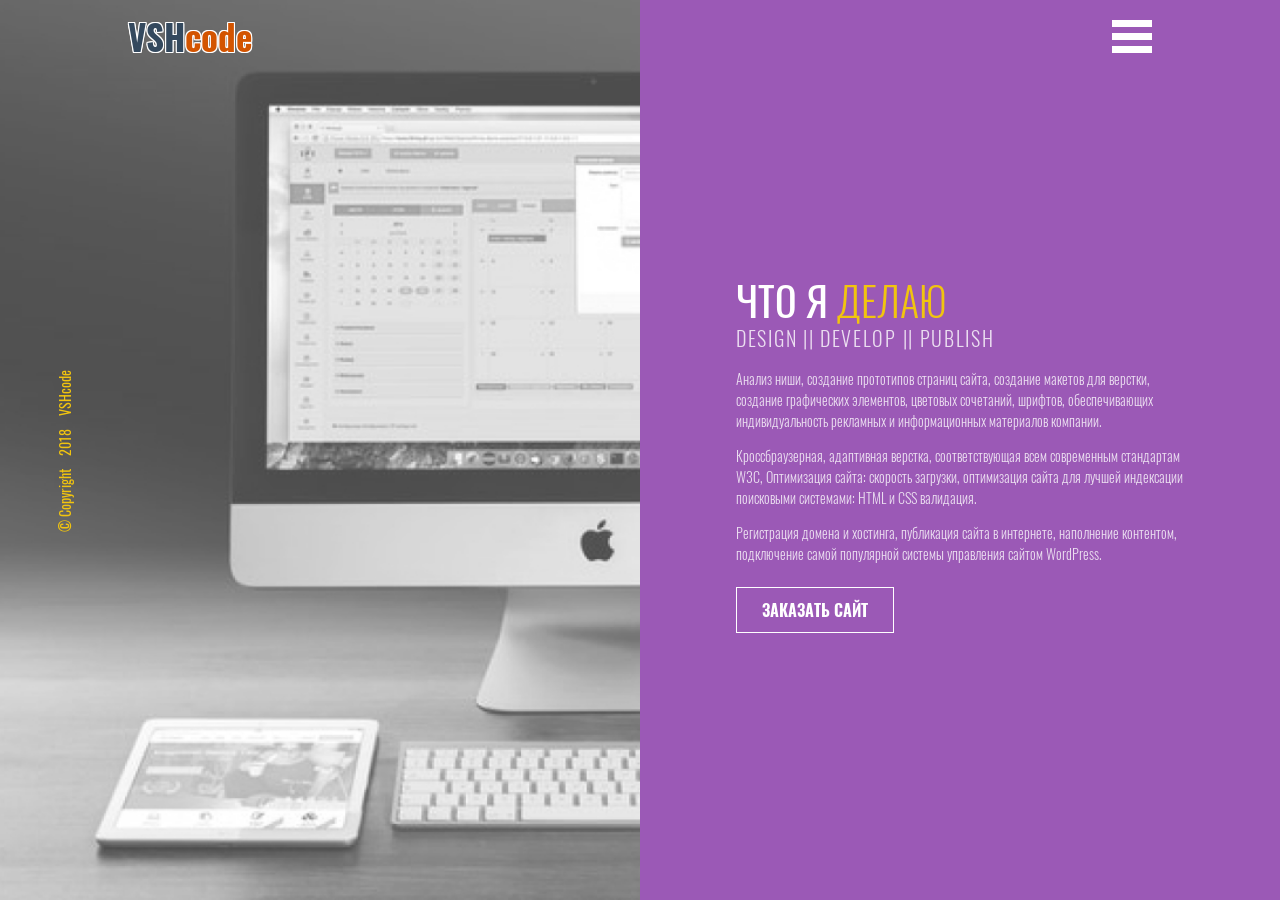
<file: services.html>
<!DOCTYPE html>
<html lang="ru">
<head>
	<meta charset="UTF-8">
	<title>Servises</title>
	<meta name="description" content="">

	<meta http-equiv="X-UA-Compatible" content="IE=edge">
	<meta name="viewport" content="width=device-width, initial-scale=1, maximum-scale=1">

	<meta property="og:image" content="path/to/image.jpg">
	<link rel="icon" href="img/favicon/favicon.Frame.svg" type="image/svg+xml">
	<link rel="icon" href="img/favicon/favicon.ico">
	<meta name="theme-color" content="#000">
	<link rel="stylesheet" href="css/animate.css">

	<link rel="stylesheet" href="css/main.min.css">
</head>

<body>
	<div id="page-preloader" class="preloader">
		<div class="loader">
			
		</div>
	</div>
	<header class="header">
		<div class="logo">
			<a href="#"><h3>VSH<span>code</span></h3></a>
		</div>
		<div class="menu">
			<div class="menu_branding">
				<div class="portrait">
					
				</div>
			</div>
			<ul class="menu_nav">
				<li class="menu_nav-item "><a href="/">Главная<a> </li>
				<li class="menu_nav-item "><a href="/about.html">Обо Мне</a> </li>
				<li class="menu_nav-item current"><a href="/services.html">Сервис</a> </li>
				<li class="menu_nav-item"><a href="/portfolio.html">Портфолио</a> </li>
				<li class="menu_nav-item"><a href="/contact.html">Контакты</a> </li>
			</ul>
		</div>
		<div class="menu-btn">
			<div class="btn-line"></div>
			<div class="btn-line"></div>
			<div class="btn-line"></div>
		</div>
	</header>
	<main id="services">
		<div class="main-content">
			<div class="left_block">
				<div class="copy animated fadeIn delay-2s">
					<div class="copy-text">&copy; Copyright  <span>2018</span> VSHcode</div>
				</div>
				<div class="empty"></div>
			</div>
			<div class="right_block-services">
				<div class="text_block">
					<div class="title animated fadeInRight delay-3s">
						<h2>Что я <span>делаю</span></h2>
						<h5>Design ||  Develop  ||  Publish</h5>
					</div>
					<div class="sub_tex  animated fadeIn delay-4s">	
						<p>
							Анализ ниши, создание прототипов страниц сайта, создание макетов для верстки, создание графических элементов, цветовых сочетаний, шрифтов, обеспечивающих индивидуальность рекламных и информационных материалов компании.
						</p>
						<p>
							Кроссбраузерная, адаптивная верстка, соответствующая всем современным стандартам W3C, Оптимизация сайта: скорость загрузки, оптимизация сайта для лучшей индексации поисковыми системами: HTML и CSS валидация.
						</p>
						<p>
							Регистрация домена и хостинга, публикация сайта в интернете, наполнение контентом, подключение самой популярной системы управления сайтом WordPress.
						</p>
					</div>
					<div class="btn_box">
						<a href="/contact.html" class="btn white">заказать сайт</a>
					</div>		
				</div>
			</div>
		</div>
	</main>
	<script src="js/scripts.min.js"></script>
</body>
</html>
</file>
<file: css/main.min.css>
@font-face{font-family:Oswald;font-weight:700;font-style:normal;src:url(../fonts/Oswald-Bold/Oswald-Bold.eot);src:url(../fonts/Oswald-Bold/Oswald-Bold.eot?#iefix) format("embedded-opentype"),url(../fonts/Oswald-Bold/Oswald-Bold.woff) format("woff"),url(../fonts/Oswald-Bold/Oswald-Bold.ttf) format("truetype")}@font-face{font-family:Oswald;font-weight:900;font-style:normal;src:url(../fonts/Oswald-Heavy/Oswald-Heavy.eot);src:url(../fonts/Oswald-Heavy/Oswald-Heavy.eot?#iefix) format("embedded-opentype"),url(../fonts/Oswald-Heavy/Oswald-Heavy.woff) format("woff"),url(../fonts/Oswald-Heavy/Oswald-Heavy.ttf) format("truetype")}@font-face{font-family:Oswald;font-weight:300;font-style:normal;src:url(../fonts/Oswald-Light/Oswald-Light.eot);src:url(../fonts/Oswald-Light/Oswald-Light.eot?#iefix) format("embedded-opentype"),url(../fonts/Oswald-Light/Oswald-Light.woff) format("woff"),url(../fonts/Oswald-Light/Oswald-Light.ttf) format("truetype")}@font-face{font-family:Oswald;font-weight:500;font-style:normal;src:url(../fonts/Oswald-Medium/Oswald-Medium.eot);src:url(../fonts/Oswald-Medium/Oswald-Medium.eot?#iefix) format("embedded-opentype"),url(../fonts/Oswald-Medium/Oswald-Medium.woff) format("woff"),url(../fonts/Oswald-Medium/Oswald-Medium.ttf) format("truetype")}@font-face{font-family:Oswald;font-weight:400;font-style:normal;src:url(../fonts/Oswald-Regular/Oswald-Regular.eot);src:url(../fonts/Oswald-Regular/Oswald-Regular.eot?#iefix) format("embedded-opentype"),url(../fonts/Oswald-Regular/Oswald-Regular.woff) format("woff"),url(../fonts/Oswald-Regular/Oswald-Regular.ttf) format("truetype")}.menu-btn{width:40px;height:33px;cursor:pointer;-webkit-transition:.5s;-o-transition:.5s;transition:.5s}.menu-btn .btn-line{background:#fff;width:40px;height:7px;margin-bottom:6px;-webkit-transition:.5s;-o-transition:.5s;transition:.5s}.menu-btn .btn-line:nth-child(3){margin-bottom:0}.menu-btn.active{-webkit-transform:rotate(180deg);-ms-transform:rotate(180deg);transform:rotate(180deg)}.menu-btn.active .btn-line:nth-child(1){-webkit-transform:rotate(45deg) translate(9px,5px);-ms-transform:rotate(45deg) translate(9px,5px);transform:rotate(45deg) translate(9px,5px)}.menu-btn.active .btn-line:nth-child(2){opacity:0}.menu-btn.active .btn-line:nth-child(3){-webkit-transform:rotate(-45deg) translate(13px,-9px);-ms-transform:rotate(-45deg) translate(13px,-9px);transform:rotate(-45deg) translate(13px,-9px)}.menu{position:absolute;top:0;left:0;bottom:0;right:0;width:100%;height:100vh;opacity:.9;visibility:hidden}.menu.show{visibility:visible}.menu_branding,.menu_nav{display:-webkit-box;display:-webkit-flex;display:-ms-flexbox;display:flex;-webkit-box-orient:vertical;-webkit-box-direction:normal;-webkit-flex-flow:column wrap;-ms-flex-flow:column wrap;flex-flow:column wrap;-webkit-box-align:center;-webkit-align-items:center;-ms-flex-align:center;align-items:center;-webkit-box-pack:center;-webkit-justify-content:center;-ms-flex-pack:center;justify-content:center;float:left;width:50%;height:100vh;overflow:hidden}.menu_nav{margin:0;padding:0;font-size:25px;color:#fff;background:#233140;-webkit-transform:translate3d(0,-100%,0);transform:translate3d(0,-100%,0);-webkit-transition:.5s;-o-transition:.5s;transition:.5s;text-transform:uppercase}.menu_nav.show{-webkit-transform:translate3d(0,0,0);transform:translate3d(0,0,0)}.menu_branding{margin:0;padding:0;background:#283949;-webkit-transform:translate3d(0,100%,0);transform:translate3d(0,100%,0);-webkit-transition:.5s;-o-transition:.5s;transition:.5s}.menu_branding.show{-webkit-transform:translate3d(0,0,0);transform:translate3d(0,0,0)}.menu_branding .portrait{width:250px;height:250px;background:url(../img/hope_fellgood.png);-webkit-background-size:cover;background-size:cover;-webkit-border-radius:50%;border-radius:50%;border:8px solid #e67e22}.menu .menu_nav-item{-webkit-transform:translate3d(600px,0,0);transform:translate3d(600px,0,0);-webkit-transition:.5s;-o-transition:.5s;transition:.5s}.menu .menu_nav-item a{-webkit-transition:.5s;-o-transition:.5s;transition:.5s}.menu .menu_nav-item a:hover{color:#e67e22}.menu .menu_nav-item.show{-webkit-transform:translate3d(0,0,0);transform:translate3d(0,0,0)}.menu .menu_nav-item.current>a{color:#e67e22}.menu_nav-item:nth-child(1){-webkit-transition-delay:.1s;-o-transition-delay:.1s;transition-delay:.1s}.menu_nav-item:nth-child(2){-webkit-transition-delay:.2s;-o-transition-delay:.2s;transition-delay:.2s}.menu_nav-item:nth-child(3){-webkit-transition-delay:.3s;-o-transition-delay:.3s;transition-delay:.3s}.menu_nav-item:nth-child(4){-webkit-transition-delay:.4s;-o-transition-delay:.4s;transition-delay:.4s}.menu_nav-item:nth-child(5){-webkit-transition-delay:.5s;-o-transition-delay:.5s;transition-delay:.5s}.menu_nav-item:nth-child(6){-webkit-transition-delay:.6s;-o-transition-delay:.6s;transition-delay:.6s}@media only screen and (max-width:992px){.title h2{font-size:20px;line-height:22px}.title h5{font-size:14px}.title p{font-size:14px}#portfolio .main-content .works .work-item{width:30%}}@media only screen and (max-width:768px){main{overflow:auto}.title h2{font-size:32px;line-height:34px}.title h5{font-size:15px}.sub_text p{font-size:14px}#services .main-content .left_block .copy{width:10%}#services .main-content .right_block-services .text_block{width:80%;height:65%}#portfolio{height:100%}#portfolio .main-content{height:95%}#portfolio .main-content .works .work-item{width:40%}#contact .main-content .message{width:45%}}@media only screen and (max-width:480px){.title h2{font-size:20px;line-height:22px;letter-spacing:2px}.title h5{font-size:14px}.title p{font-size:14px}main{overflow:auto}#home .main-content{-webkit-box-orient:vertical;-webkit-box-direction:normal;-webkit-flex-flow:column;-ms-flex-flow:column;flex-flow:column}#home .main-content .left_block{width:100%;height:40vh}#home .main-content .left_block .copy{width:15%}#home .main-content .left_block .copy .copy-text{white-space:nowrap;font-size:12px}#home .main-content .left_block .offer .offer-block h1{font-size:38px;line-height:40px}#home .main-content .left_block .offer .offer-block h4{font-size:16px;letter-spacing:5.7px}#home .main-content .righ_block{width:100%;height:60vh}#home .main-content .righ_block .text_content{height:60%;margin-bottom:10px;text-align:center}#home .main-content .righ_block .text_content .tytle h2{font-size:30px;line-height:32px}#home .main-content .righ_block .text_content .sub_text{margin:10px 0}#home .main-content .righ_block .text_content .sub_text p{font-size:14px}#about{width:100%;height:100vh}#about .main-content{-webkit-box-orient:vertical;-webkit-box-direction:normal;-webkit-flex-direction:column;-ms-flex-direction:column;flex-direction:column}#about .main-content .left_block{display:-webkit-box;display:-webkit-flex;display:-ms-flexbox;display:flex;-webkit-box-orient:vertical;-webkit-box-direction:normal;-webkit-flex-direction:column;-ms-flex-direction:column;flex-direction:column;-webkit-box-pack:center;-webkit-justify-content:center;-ms-flex-pack:center;justify-content:center;-webkit-box-align:center;-webkit-align-items:center;-ms-flex-align:center;align-items:center;width:100%;height:80vh}#about .main-content .left_block .copy{display:none}#about .main-content .left_block .text_block{text-align:center;height:55%;width:80%}#about .main-content .left_block .text_block .tytle h2{font-size:30px;line-height:32px}#about .main-content .left_block .text_block .tytle h5{font-size:14px;line-height:20px}#about .main-content .left_block .text_block .sub_text p{font-size:14px;margin:5px 0}#about .main-content .right_block-about{width:100%;height:20vh}#about .main-content .right_block-about .icon_block{height:80%}#about .main-content .right_block-about .icon_block .icon{width:13%}#services{height:100vh}#services .main-content{-webkit-box-orient:vertical;-webkit-box-direction:normal;-webkit-flex-direction:column;-ms-flex-direction:column;flex-direction:column;-webkit-box-pack:justify;-webkit-justify-content:space-between;-ms-flex-pack:justify;justify-content:space-between;height:100%}#services .main-content .left_block{display:none}#services .main-content .right_block-services{width:100%;height:100vh}#services .main-content .right_block-services .text_block{width:90%;height:65%;text-align:center}#portfolio{height:100%}#portfolio .main-content{height:90%}#portfolio .main-content .works .work-item{width:90%}#contact{height:100vh}#contact .main-content{height:100%}#contact .main-content .message{width:90%;height:60%;margin-bottom:20px}#contact .main-content .social_links{margin-bottom:20px}#contact .main-content .footer{height:40px;font-size:12px}.menu{height:100vh}.menu_branding,.menu_nav{float:none;width:100%;min-height:0}.menu_branding.show,.menu_nav.show{-webkit-transform:translate3d(0,0,0);transform:translate3d(0,0,0)}.menu_nav{height:75vh;-webkit-transform:translate3d(-100%,0,0);transform:translate3d(-100%,0,0);font-size:24px}.menu_branding{height:25vh;-webkit-transform:translate3d(100%,0,0);transform:translate3d(100%,0,0)}.menu_branding .portrait{width:110px;height:110px}}@media only screen and (max-width:320px){#home .main-content .left_block .offer .offer-block h1{font-size:32px}#home .main-content .left_block .offer .offer-block h4{font-size:16px;letter-spacing:3.6px}#home .main-content .left_block .offer .offer-block p{font-size:14px}}body{margin:0;padding:0;position:relative;font-family:Oswald;font-size:16px;color:#fff;background:#000}li{list-style:none;margin:10px 0}a{text-decoration:none;color:#fff}h2{text-transform:uppercase;font-size:40px;line-height:44px;font-weight:400;margin:0;padding:0;color:#2c3e50}h2 span{font-weight:300;color:#f1c40f}h5{text-transform:uppercase;font-size:20px;font-weight:300;line-height:22px;letter-spacing:1.7px;margin:5px 0;padding:0;color:#2c3e50;opacity:.8}p{color:#2c3e50;font-size:16px;font-weight:300;opacity:.8}.preloader{position:fixed;left:0;top:0;width:100%;height:100%;background:#000;z-index:11;-webkit-transition:1s all;-o-transition:1s all;transition:1s all;opacity:1;visibility:visible}.preloader .loader{width:75px;height:75px;border:10px solid #fff;-webkit-border-radius:50%;border-radius:50%;border-top-color:#e67e22;position:absolute;left:50%;top:50%;-webkit-transform:translate(-50%,-50%);-ms-transform:translate(-50%,-50%);transform:translate(-50%,-50%);-webkit-animation:2s spin infinite linear;animation:2s spin infinite linear}.done{opacity:0;visibility:hidden}.btn{position:relative;padding:10px 25px;color:#2c3e50;font-size:16px;text-transform:uppercase;font-weight:600;-webkit-box-sizing:border-box;box-sizing:border-box;border:1px solid #34495e;-webkit-transition:.5s;-o-transition:.5s;transition:.5s}.btn:hover{color:#fff;background:0 0;z-index:1;border:none}.btn:before{content:'';position:absolute;top:0;left:0;width:100%;height:100%;border-top:1px solid #34495e;border-bottom:1px solid #34495e;-webkit-transform:scaleY(2);-ms-transform:scaleY(2);transform:scaleY(2);opacity:0;z-index:1;-webkit-transition:.5s;-o-transition:.5s;transition:.5s;border-top:1px solid #34495e;border-bottom:1px solid #34495e}.btn:hover:before{-webkit-transform:scaleY(1.2);-ms-transform:scaleY(1.2);transform:scaleY(1.2);opacity:1}.btn:after{content:'';position:absolute;top:1px;left:0;width:100%;height:100%;background:#34495e;-webkit-transform:scale(0);-ms-transform:scale(0);transform:scale(0);-webkit-transition:.5s;-o-transition:.5s;transition:.5s;z-index:-1}.btn:hover:after{-webkit-transform:scale(1);-ms-transform:scale(1);transform:scale(1);opacity:1}.white{color:#fff;border-color:fff;z-index:1}.white:hover{color:#9b59b6;background:0 0;z-index:1;border:none}.white:before{border-top:1px solid #fff;border-bottom:1px solid #fff}.white:after{background:#fff;z-index:-1}main{overflow:hidden}.header{width:100%;display:-webkit-box;display:-webkit-flex;display:-ms-flexbox;display:flex;-webkit-box-pack:justify;-webkit-justify-content:space-between;-ms-flex-pack:justify;justify-content:space-between;position:fixed;-webkit-align-content:center;-ms-flex-line-pack:center;align-content:center;top:0;left:50%;-webkit-transform:translateX(-50%);-ms-transform:translateX(-50%);transform:translateX(-50%);z-index:2}.header .logo{position:absolute;top:10px;left:10%;font-size:30px}.header .logo h3{color:#34495e;margin:0;padding:0;text-shadow:#fff 1px 0,#fff 1px 1px,#fff 0 1px,#fff -1px 1px,#fff -1px 0,#fff -1px -1px,#fff 0 -1px,#fff 1px -1px}.header .logo span{color:#d35400}.header .menu-btn{position:absolute;top:20px;right:10%;cursor:pointer}.header .menu{position:absolute;top:0;bottom:0;height:100vh}.main-content{display:-webkit-box;display:-webkit-flex;display:-ms-flexbox;display:flex;width:100%;height:100%}#home{width:100%;height:100vh;display:-webkit-box;display:-webkit-flex;display:-ms-flexbox;display:flex;-webkit-box-orient:vertical;-webkit-box-direction:normal;-webkit-flex-direction:column;-ms-flex-direction:column;flex-direction:column}#home .main-content{-webkit-box-orient:horizontal;-webkit-box-direction:normal;-webkit-flex-flow:row;-ms-flex-flow:row;flex-flow:row;background:url(../img/bg.jpg);-webkit-background-size:cover;background-size:cover;background-position:center center}#home .main-content .left_block{width:70%;height:100%;display:-webkit-box;display:-webkit-flex;display:-ms-flexbox;display:flex;-webkit-box-orient:horizontal;-webkit-box-direction:normal;-webkit-flex-flow:row;-ms-flex-flow:row;flex-flow:row}#home .main-content .left_block .copy{display:-webkit-box;display:-webkit-flex;display:-ms-flexbox;display:flex;-webkit-box-pack:center;-webkit-justify-content:center;-ms-flex-pack:center;justify-content:center;-webkit-box-align:center;-webkit-align-items:center;-ms-flex-align:center;align-items:center;width:20%}#home .main-content .left_block .copy-text{color:#f1c40f;font-size:14px;text-align:center;vertical-align:middle;-webkit-transform:rotate(-90deg);-ms-transform:rotate(-90deg);transform:rotate(-90deg);color:#f1c40f}#home .main-content .left_block .copy-text span{padding:0 10px}#home .main-content .left_block .offer{width:80%;display:-webkit-box;display:-webkit-flex;display:-ms-flexbox;display:flex;-webkit-box-orient:vertical;-webkit-box-direction:normal;-webkit-flex-direction:column;-ms-flex-direction:column;flex-direction:column;-webkit-box-pack:end;-webkit-justify-content:flex-end;-ms-flex-pack:end;justify-content:flex-end;margin-bottom:10%}#home .main-content .left_block .offer .offer-block h1{font-size:70px;line-height:76px;font-weight:300;text-transform:uppercase;margin:0;padding:0}#home .main-content .left_block .offer .offer-block h4{font-size:26px;font-weight:300;margin:0;padding:0;letter-spacing:11.5px;line-height:39px;opacity:.6}#home .main-content .righ_block{display:-webkit-box;display:-webkit-flex;display:-ms-flexbox;display:flex;-webkit-box-pack:center;-webkit-justify-content:center;-ms-flex-pack:center;justify-content:center;-webkit-box-align:center;-webkit-align-items:center;-ms-flex-align:center;align-items:center;width:30%;height:100%;background:#e67e22}#home .main-content .righ_block .text_content{display:-webkit-box;display:-webkit-flex;display:-ms-flexbox;display:flex;-webkit-box-orient:vertical;-webkit-box-direction:normal;-webkit-flex-direction:column;-ms-flex-direction:column;flex-direction:column;width:80%;height:35%;margin-bottom:20px}#home .main-content .righ_block .text_content .title h2{font-size:40px;margin:0;padding:0;color:#34495e;font-weight:700}#home .main-content .righ_block .text_content .sub_text{margin:20px 0}#home .main-content .righ_block .text_content .sub_text p{font-size:16px;font-weight:400;color:#34495e;opacity:.8}#home .main-content .righ_block .text_content .btn_box{margin-top:10px}#about{background:#000;height:100vh}#about .main-content .left_block{display:-webkit-box;display:-webkit-flex;display:-ms-flexbox;display:flex;width:50%;background:#3498db;height:100vh;-webkit-box-pack:center;-webkit-justify-content:center;-ms-flex-pack:center;justify-content:center;-webkit-box-align:center;-webkit-align-items:center;-ms-flex-align:center;align-items:center}#about .main-content .left_block .copy{display:-webkit-box;display:-webkit-flex;display:-ms-flexbox;display:flex;-webkit-box-pack:center;-webkit-justify-content:center;-ms-flex-pack:center;justify-content:center;-webkit-box-align:center;-webkit-align-items:center;-ms-flex-align:center;align-items:center;width:20%}#about .main-content .left_block .copy-text{color:#f1c40f;font-size:14px;text-align:center;vertical-align:middle;-webkit-transform:rotate(-90deg);-ms-transform:rotate(-90deg);transform:rotate(-90deg);color:#f1c40f;white-space:nowrap}#about .main-content .left_block .copy-text span{padding:0 10px}#about .main-content .left_block .text_block{display:-webkit-box;display:-webkit-flex;display:-ms-flexbox;display:flex;-webkit-box-orient:vertical;-webkit-box-direction:normal;-webkit-flex-direction:column;-ms-flex-direction:column;flex-direction:column;-webkit-box-pack:center;-webkit-justify-content:center;-ms-flex-pack:center;justify-content:center;width:80%;height:33%;padding:10%}#about .main-content .left_block .text_block .btn_box{margin-top:20px}#about .main-content .right_block-about{display:-webkit-box;display:-webkit-flex;display:-ms-flexbox;display:flex;-webkit-box-pack:center;-webkit-justify-content:center;-ms-flex-pack:center;justify-content:center;-webkit-box-align:center;-webkit-align-items:center;-ms-flex-align:center;align-items:center;width:50%;height:100vh;background:url(../img/about-right.png);-webkit-background-size:cover;background-size:cover;background-repeat:no-repeat;background-position:center center}#about .main-content .right_block-about .icon_block{display:-webkit-box;display:-webkit-flex;display:-ms-flexbox;display:flex;-webkit-flex-wrap:wrap;-ms-flex-wrap:wrap;flex-wrap:wrap;-webkit-box-pack:center;-webkit-justify-content:center;-ms-flex-pack:center;justify-content:center;-webkit-box-align:center;-webkit-align-items:center;-ms-flex-align:center;align-items:center;width:80%;height:35%}#about .main-content .right_block-about .icon_block .icon{width:30%;height:auto;-webkit-box-sizing:border-box;box-sizing:border-box;margin-left:10px}#about .main-content .right_block-about .icon_block .icon:first-of-type{margin-left:0}#about .main-content .right_block-about .icon_block img{max-width:100%}#services{background:#000;height:100vh}#services .main-content{-webkit-box-orient:horizontal;-webkit-box-direction:normal;-webkit-flex-direction:row;-ms-flex-direction:row;flex-direction:row}#services .main-content .left_block{display:-webkit-box;display:-webkit-flex;display:-ms-flexbox;display:flex;width:50%;height:100vh;background:url(../img/services.jpg);-webkit-background-size:cover;background-size:cover;background-position:center center;-webkit-box-pack:center;-webkit-justify-content:center;-ms-flex-pack:center;justify-content:center;-webkit-box-align:center;-webkit-align-items:center;-ms-flex-align:center;align-items:center}#services .main-content .left_block .copy{display:-webkit-box;display:-webkit-flex;display:-ms-flexbox;display:flex;-webkit-box-pack:center;-webkit-justify-content:center;-ms-flex-pack:center;justify-content:center;-webkit-box-align:center;-webkit-align-items:center;-ms-flex-align:center;align-items:center;width:20%}#services .main-content .left_block .copy-text{color:#f1c40f;font-size:14px;text-align:center;vertical-align:middle;-webkit-transform:rotate(-90deg);-ms-transform:rotate(-90deg);transform:rotate(-90deg);white-space:nowrap}#services .main-content .left_block .copy-text span{padding:0 10px}#services .main-content .left_block .empty{width:80%}#services .main-content .right_block-services{display:-webkit-box;display:-webkit-flex;display:-ms-flexbox;display:flex;-webkit-box-pack:center;-webkit-justify-content:center;-ms-flex-pack:center;justify-content:center;-webkit-box-orient:vertical;-webkit-box-direction:normal;-webkit-flex-direction:column;-ms-flex-direction:column;flex-direction:column;-webkit-box-align:center;-webkit-align-items:center;-ms-flex-align:center;align-items:center;width:50%;height:100vh;background:#9b59b6}#services .main-content .right_block-services .text_block{display:-webkit-box;display:-webkit-flex;display:-ms-flexbox;display:flex;-webkit-box-orient:vertical;-webkit-box-direction:normal;-webkit-flex-direction:column;-ms-flex-direction:column;flex-direction:column;-webkit-box-pack:center;-webkit-justify-content:center;-ms-flex-pack:center;justify-content:center;width:70%;height:43%}#services .main-content .right_block-services .text_block .title h2,#services .main-content .right_block-services .text_block .title h5{color:#fff}#services .main-content .right_block-services .text_block p{font-size:14px;color:#fff}#services .main-content .right_block-services .text_block .btn_box{margin-top:20px}#services .main-content .right_block-services .text_block .btn_box .btn{border-color:#fff}#portfolio{height:100vh;background:#2ecc71;width:100%;-webkit-box-sizing:border-box;box-sizing:border-box;display:-webkit-box;display:-webkit-flex;display:-ms-flexbox;display:flex;-webkit-box-orient:vertical;-webkit-box-direction:normal;-webkit-flex-direction:column;-ms-flex-direction:column;flex-direction:column;-webkit-box-pack:justify;-webkit-justify-content:space-between;-ms-flex-pack:justify;justify-content:space-between}#portfolio .main-content{-webkit-box-orient:vertical;-webkit-box-direction:normal;-webkit-flex-flow:column;-ms-flex-flow:column;flex-flow:column;-webkit-box-pack:justify;-webkit-justify-content:space-between;-ms-flex-pack:justify;justify-content:space-between;width:90%;height:95vh;margin:auto}#portfolio .main-content .title{margin-top:100px;width:100%;text-align:center;margin-bottom:20px}#portfolio .main-content .title h5{letter-spacing:1.2px}#portfolio .main-content .works{width:100%;display:-webkit-box;display:-webkit-flex;display:-ms-flexbox;display:flex;-webkit-justify-content:space-around;-ms-flex-pack:distribute;justify-content:space-around;-webkit-flex-wrap:wrap;-ms-flex-wrap:wrap;flex-wrap:wrap}#portfolio .main-content .works .work-item{margin-bottom:5%;width:30%}#portfolio .main-content .works .work-item .work-img{overflow:hidden;position:relative}#portfolio .main-content .works .work-item .work-img a{display:block;width:100%;height:100%;padding:0;margin:0}#portfolio .main-content .works .work-item .work-img a:after{content:"";position:absolute;text-align:center;vertical-align:middle;font-size:12vmax;font-weight:700;text-transform:uppercase;color:rgba(255,255,255,.54);top:0;left:0;bottom:0;right:0;width:100%;height:100%;background:url(../img/eye.svg);-webkit-background-size:50% 50%;background-size:50% 50%;background-repeat:no-repeat;background-position:center;background-color:rgba(0,0,0,.8);opacity:0;-webkit-transition:.5s;-o-transition:.5s;transition:.5s;z-index:3}#portfolio .main-content .works .work-item .work-img a:hover:after{opacity:1}#portfolio .main-content .works .work-item .work-img a img{display:block;-webkit-box-sizing:border-box;box-sizing:border-box;width:100%}#portfolio .main-content .works .work-item .work-links{display:-webkit-box;display:-webkit-flex;display:-ms-flexbox;display:flex;width:100%;height:34px}#portfolio .main-content .works .work-item .work-links .view{width:50%;background:#ecf0f1}#portfolio .main-content .works .work-item .work-links .hub{width:50%;background:#2c3e50}#portfolio .footer{width:100%;height:5vh;display:-webkit-box;display:-webkit-flex;display:-ms-flexbox;display:flex;-webkit-box-pack:center;-webkit-justify-content:center;-ms-flex-pack:center;justify-content:center;-webkit-box-align:center;-webkit-align-items:center;-ms-flex-align:center;align-items:center;background:#27ae60}#portfolio .footer .copy-text{color:#f1c40f}#contact{height:100vh;width:100%}#contact .main-content{-webkit-box-orient:vertical;-webkit-box-direction:normal;-webkit-flex-flow:column;-ms-flex-flow:column;flex-flow:column;-webkit-box-pack:justify;-webkit-justify-content:space-between;-ms-flex-pack:justify;justify-content:space-between;-webkit-box-align:center;-webkit-align-items:center;-ms-flex-align:center;align-items:center;height:100vh;background:#34495e}#contact .main-content .title{margin-top:100px;width:100%;text-align:center;margin-bottom:20px}#contact .main-content .title h2{color:#fff}#contact .main-content .title h5{letter-spacing:1.2px;color:#fff;padding:0 5px}#contact .main-content .message{width:30%;height:50%}#contact .main-content .message form{width:100%;position:relative}#contact .main-content .message form .tnx{display:none;-webkit-box-pack:center;-webkit-justify-content:center;-ms-flex-pack:center;justify-content:center;-webkit-box-align:center;-webkit-align-items:center;-ms-flex-align:center;align-items:center;position:absolute;text-transform:uppercase;top:0;left:0;right:0;bottom:0;height:100%;z-index:10}#contact .main-content .message form .tnx span{font-size:60px;font-weight:700;line-height:64px;color:#f1c40f;margin:auto}#contact .main-content .message form .tnx~*{-webkit-transition:all .5s ease;-o-transition:all .5s ease;transition:all .5s ease}#contact .main-content .message form .tnx.active~*{opacity:.5;-webkit-filter:blur(10px);filter:blur(10px)}#contact .main-content .message form input{width:97%;height:20px;padding:5px;margin-bottom:10px;border:none}#contact .main-content .message form textarea{width:97%;height:65px;padding:5px;margin-bottom:10px;border:none}#contact .main-content .message .btn-contact{outline:0;border:none;width:100%;background:#f1c40f;font-size:20px;font-weight:700;text-transform:uppercase;padding:10px 15px;cursor:pointer;transitions:.5s}#contact .main-content .message .btn-contact:hover{background:#c69d07;color:#fff}#contact .main-content .social_links{width:220px;height:24px;display:-webkit-box;display:-webkit-flex;display:-ms-flexbox;display:flex;-webkit-box-pack:justify;-webkit-justify-content:space-between;-ms-flex-pack:justify;justify-content:space-between;-webkit-box-align:center;-webkit-align-items:center;-ms-flex-align:center;align-items:center}#contact .main-content .footer{width:100%;height:80px;display:-webkit-box;display:-webkit-flex;display:-ms-flexbox;display:flex;-webkit-box-pack:center;-webkit-justify-content:center;-ms-flex-pack:center;justify-content:center;-webkit-box-align:center;-webkit-align-items:center;-ms-flex-align:center;align-items:center;background:#2c3e50}#contact .main-content .footer .copy-text{color:#f1c40f}#work{background:#1bc2e6}#work .main-content{display:-webkit-box;display:-webkit-flex;display:-ms-flexbox;display:flex}#work .main-content .text_block{display:-webkit-box;display:-webkit-flex;display:-ms-flexbox;display:flex;-webkit-box-orient:vertical;-webkit-box-direction:normal;-webkit-flex-direction:column;-ms-flex-direction:column;flex-direction:column;-webkit-box-pack:center;-webkit-justify-content:center;-ms-flex-pack:center;justify-content:center;-webkit-box-align:center;-webkit-align-items:center;-ms-flex-align:center;align-items:center;width:90%;margin:0 auto}#work .main-content .text_block .title{text-align:center;margin-top:100px;margin-bottom:50px}#work .main-content .text_block .img_box{width:80%;-webkit-box-sizing:border-box;box-sizing:border-box;overflow:hidden;margin-bottom:50px;position:relative}#work .main-content .text_block .img_box img{width:100%}.activ-nav{display:-webkit-box;display:-webkit-flex;display:-ms-flexbox;display:flex;-webkit-box-pack:center;-webkit-justify-content:center;-ms-flex-pack:center;justify-content:center;-webkit-align-content:center;-ms-flex-line-pack:center;align-content:center;width:100%;height:auto;background:#1bc2e6}.activ-nav .btn_box{text-align:center;margin-bottom:50px}footer{width:100%;height:10vh;display:-webkit-box;display:-webkit-flex;display:-ms-flexbox;display:flex;-webkit-box-orient:vertical;-webkit-box-direction:normal;-webkit-flex-direction:column;-ms-flex-direction:column;flex-direction:column;-webkit-box-pack:center;-webkit-justify-content:center;-ms-flex-pack:center;justify-content:center;-webkit-box-align:center;-webkit-align-items:center;-ms-flex-align:center;align-items:center;background:#149cba;font-size:1vmax}footer .footer-nav{display:-webkit-box;display:-webkit-flex;display:-ms-flexbox;display:flex;-webkit-justify-content:space-around;-ms-flex-pack:distribute;justify-content:space-around;-webkit-box-align:center;-webkit-align-items:center;-ms-flex-align:center;align-items:center}footer .footer-nav a{display:block;padding:10px 30px;-webkit-transition:.5s;-o-transition:.5s;transition:.5s;font-size:2vmax}footer .footer-nav a:hover{background:#49ceeb}footer .copy-text{color:#2c3e50;margin:0 20px}@-webkit-keyframes spin{from{-webkit-transform:translate(-50%,-50%) rotate(0);transform:translate(-50%,-50%) rotate(0)}to{-webkit-transform:translate(-50%,-50%) rotate(360deg);transform:translate(-50%,-50%) rotate(360deg)}}@keyframes spin{from{-webkit-transform:translate(-50%,-50%) rotate(0);transform:translate(-50%,-50%) rotate(0)}to{-webkit-transform:translate(-50%,-50%) rotate(360deg);transform:translate(-50%,-50%) rotate(360deg)}}@media only screen and (max-width:992px){.title h2{font-size:20px;line-height:22px}.title h5{font-size:14px}.title p{font-size:14px}#portfolio .main-content .works .work-item{width:30%}}@media only screen and (max-width:768px){main{overflow:auto}.title h2{font-size:32px;line-height:34px}.title h5{font-size:15px}.sub_text p{font-size:14px}#services .main-content .left_block .copy{width:10%}#services .main-content .right_block-services .text_block{width:80%;height:65%}#portfolio{height:100%}#portfolio .main-content{height:95%}#portfolio .main-content .works .work-item{width:40%}#contact .main-content .message{width:45%}}@media only screen and (max-width:480px){.title h2{font-size:20px;line-height:22px;letter-spacing:2px}.title h5{font-size:14px}.title p{font-size:14px}main{overflow:auto}#home .main-content{-webkit-box-orient:vertical;-webkit-box-direction:normal;-webkit-flex-flow:column;-ms-flex-flow:column;flex-flow:column}#home .main-content .left_block{width:100%;height:40vh}#home .main-content .left_block .copy{width:15%}#home .main-content .left_block .copy .copy-text{white-space:nowrap;font-size:12px}#home .main-content .left_block .offer .offer-block h1{font-size:38px;line-height:40px}#home .main-content .left_block .offer .offer-block h4{font-size:16px;letter-spacing:5.7px}#home .main-content .righ_block{width:100%;height:60vh}#home .main-content .righ_block .text_content{height:60%;margin-bottom:10px;text-align:center}#home .main-content .righ_block .text_content .tytle h2{font-size:30px;line-height:32px}#home .main-content .righ_block .text_content .sub_text{margin:10px 0}#home .main-content .righ_block .text_content .sub_text p{font-size:14px}#about{width:100%;height:100vh}#about .main-content{-webkit-box-orient:vertical;-webkit-box-direction:normal;-webkit-flex-direction:column;-ms-flex-direction:column;flex-direction:column}#about .main-content .left_block{display:-webkit-box;display:-webkit-flex;display:-ms-flexbox;display:flex;-webkit-box-orient:vertical;-webkit-box-direction:normal;-webkit-flex-direction:column;-ms-flex-direction:column;flex-direction:column;-webkit-box-pack:center;-webkit-justify-content:center;-ms-flex-pack:center;justify-content:center;-webkit-box-align:center;-webkit-align-items:center;-ms-flex-align:center;align-items:center;width:100%;height:80vh}#about .main-content .left_block .copy{display:none}#about .main-content .left_block .text_block{text-align:center;height:55%;width:80%}#about .main-content .left_block .text_block .tytle h2{font-size:30px;line-height:32px}#about .main-content .left_block .text_block .tytle h5{font-size:14px;line-height:20px}#about .main-content .left_block .text_block .sub_text p{font-size:14px;margin:5px 0}#about .main-content .right_block-about{width:100%;height:20vh}#about .main-content .right_block-about .icon_block{height:80%}#about .main-content .right_block-about .icon_block .icon{width:13%}#services{height:100vh}#services .main-content{-webkit-box-orient:vertical;-webkit-box-direction:normal;-webkit-flex-direction:column;-ms-flex-direction:column;flex-direction:column;-webkit-box-pack:justify;-webkit-justify-content:space-between;-ms-flex-pack:justify;justify-content:space-between;height:100%}#services .main-content .left_block{display:none}#services .main-content .right_block-services{width:100%;height:100vh}#services .main-content .right_block-services .text_block{width:90%;height:65%;text-align:center}#portfolio{height:100%}#portfolio .main-content{height:90%}#portfolio .main-content .works .work-item{width:90%}#contact{height:100vh}#contact .main-content{height:100%}#contact .main-content .message{width:90%;height:60%;margin-bottom:20px}#contact .main-content .social_links{margin-bottom:20px}#contact .main-content .footer{height:40px;font-size:12px}.menu{height:100vh}.menu_branding,.menu_nav{float:none;width:100%;min-height:0}.menu_branding.show,.menu_nav.show{-webkit-transform:translate3d(0,0,0);transform:translate3d(0,0,0)}.menu_nav{height:75vh;-webkit-transform:translate3d(-100%,0,0);transform:translate3d(-100%,0,0);font-size:24px}.menu_branding{height:25vh;-webkit-transform:translate3d(100%,0,0);transform:translate3d(100%,0,0)}.menu_branding .portrait{width:110px;height:110px}}@media only screen and (max-width:320px){#home .main-content .left_block .offer .offer-block h1{font-size:32px}#home .main-content .left_block .offer .offer-block h4{font-size:16px;letter-spacing:3.6px}#home .main-content .left_block .offer .offer-block p{font-size:14px}}
</file>
